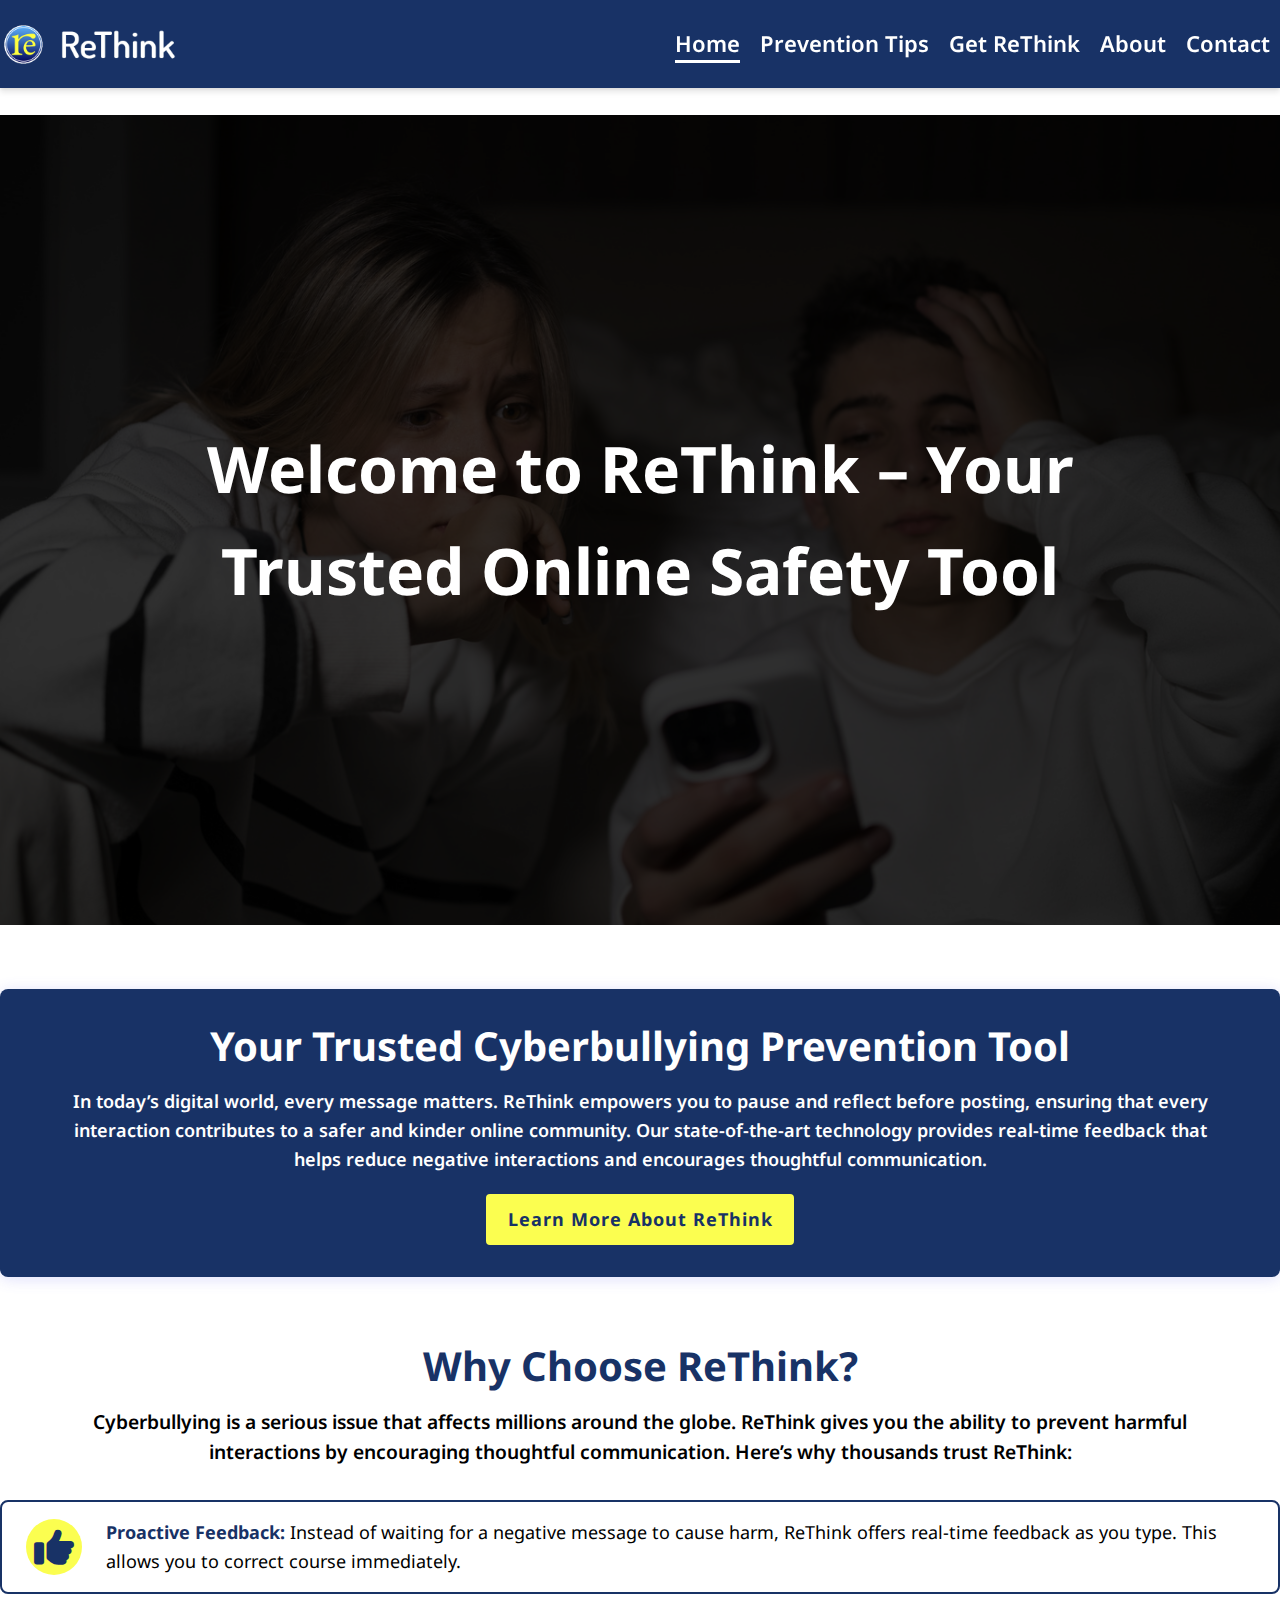
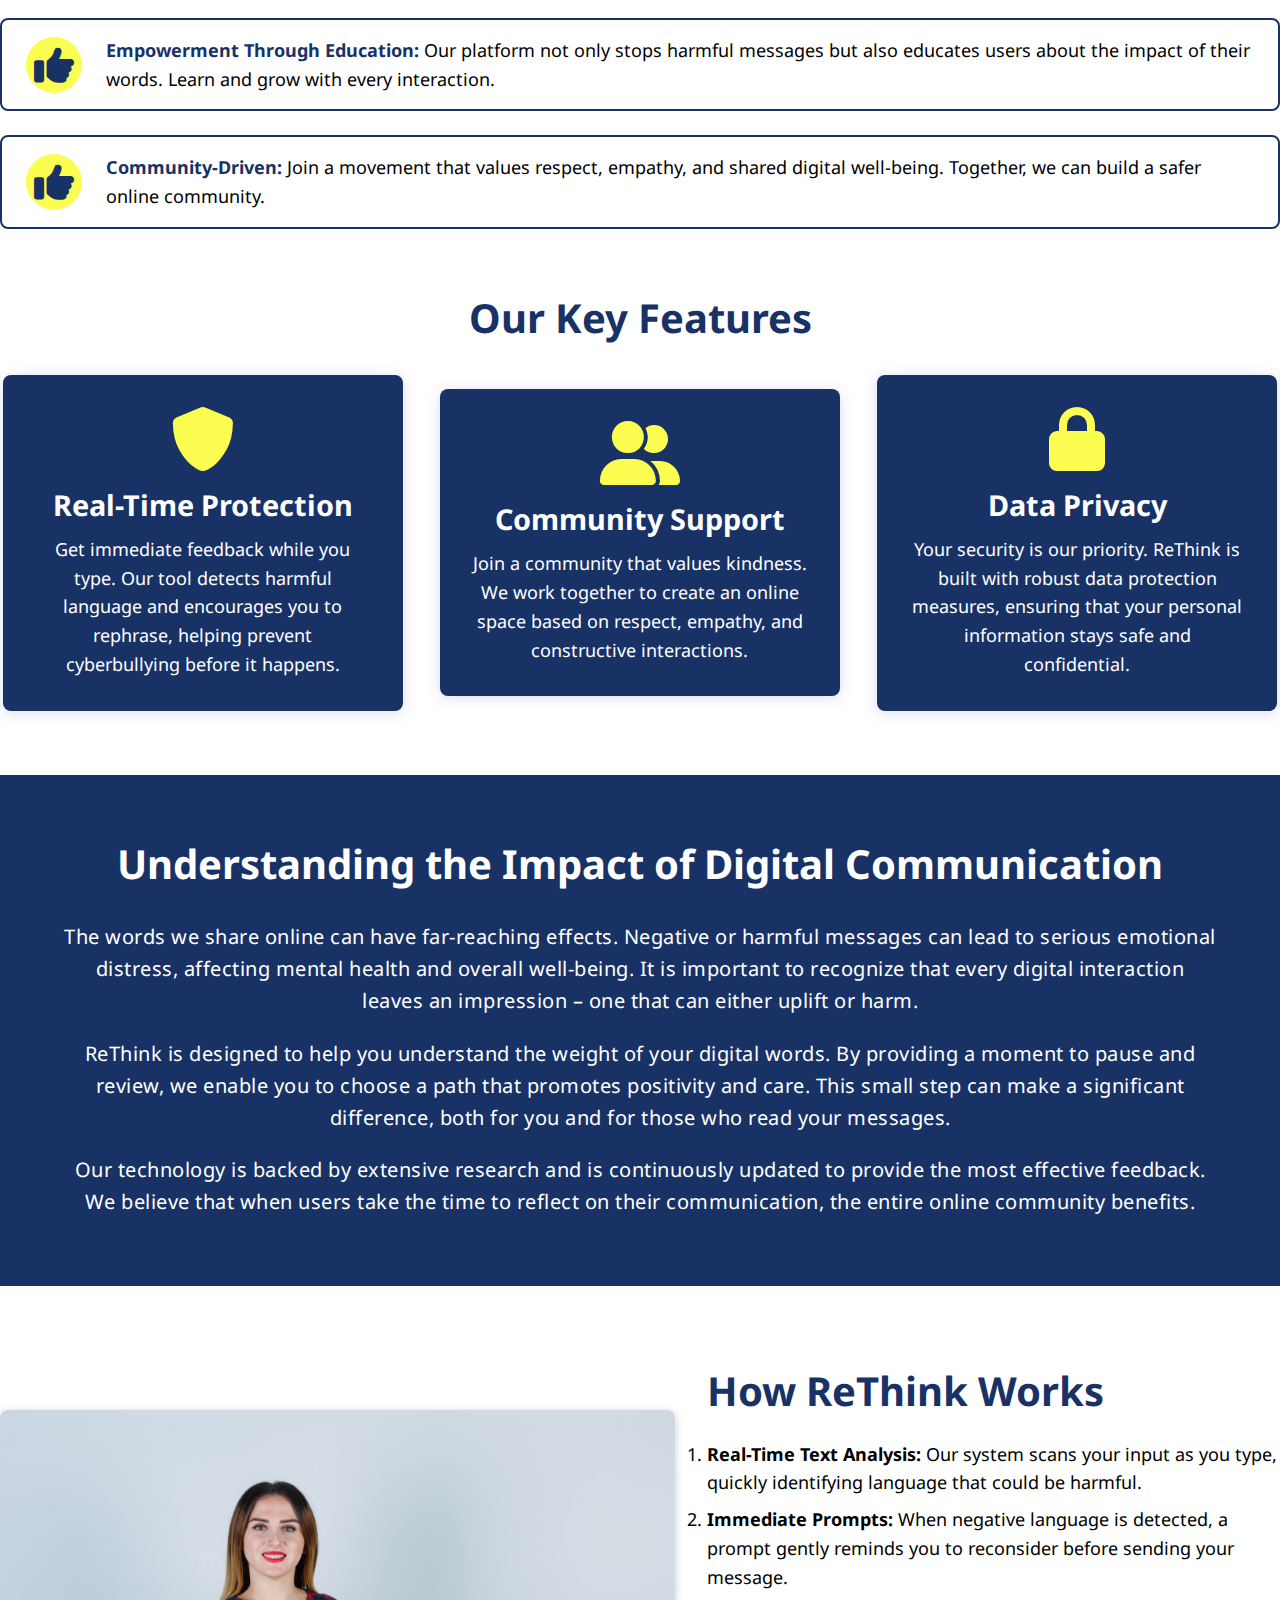
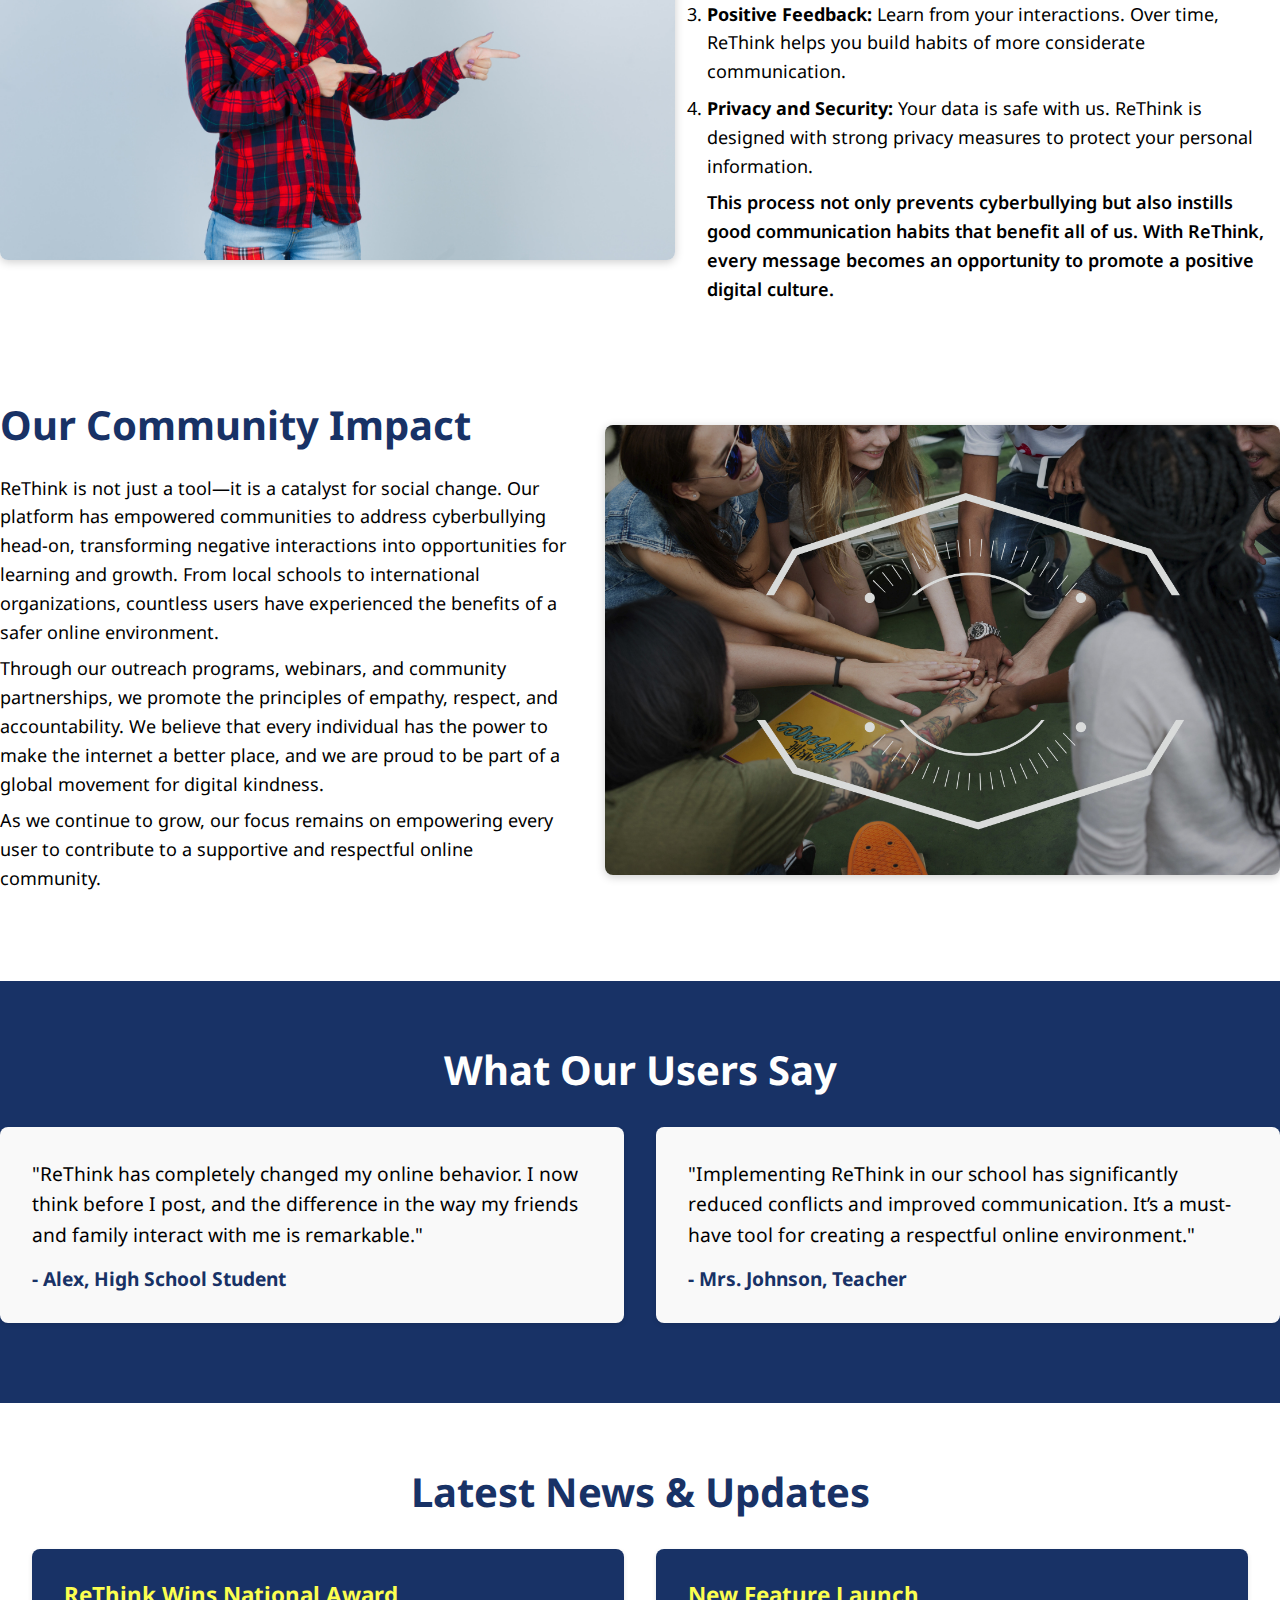
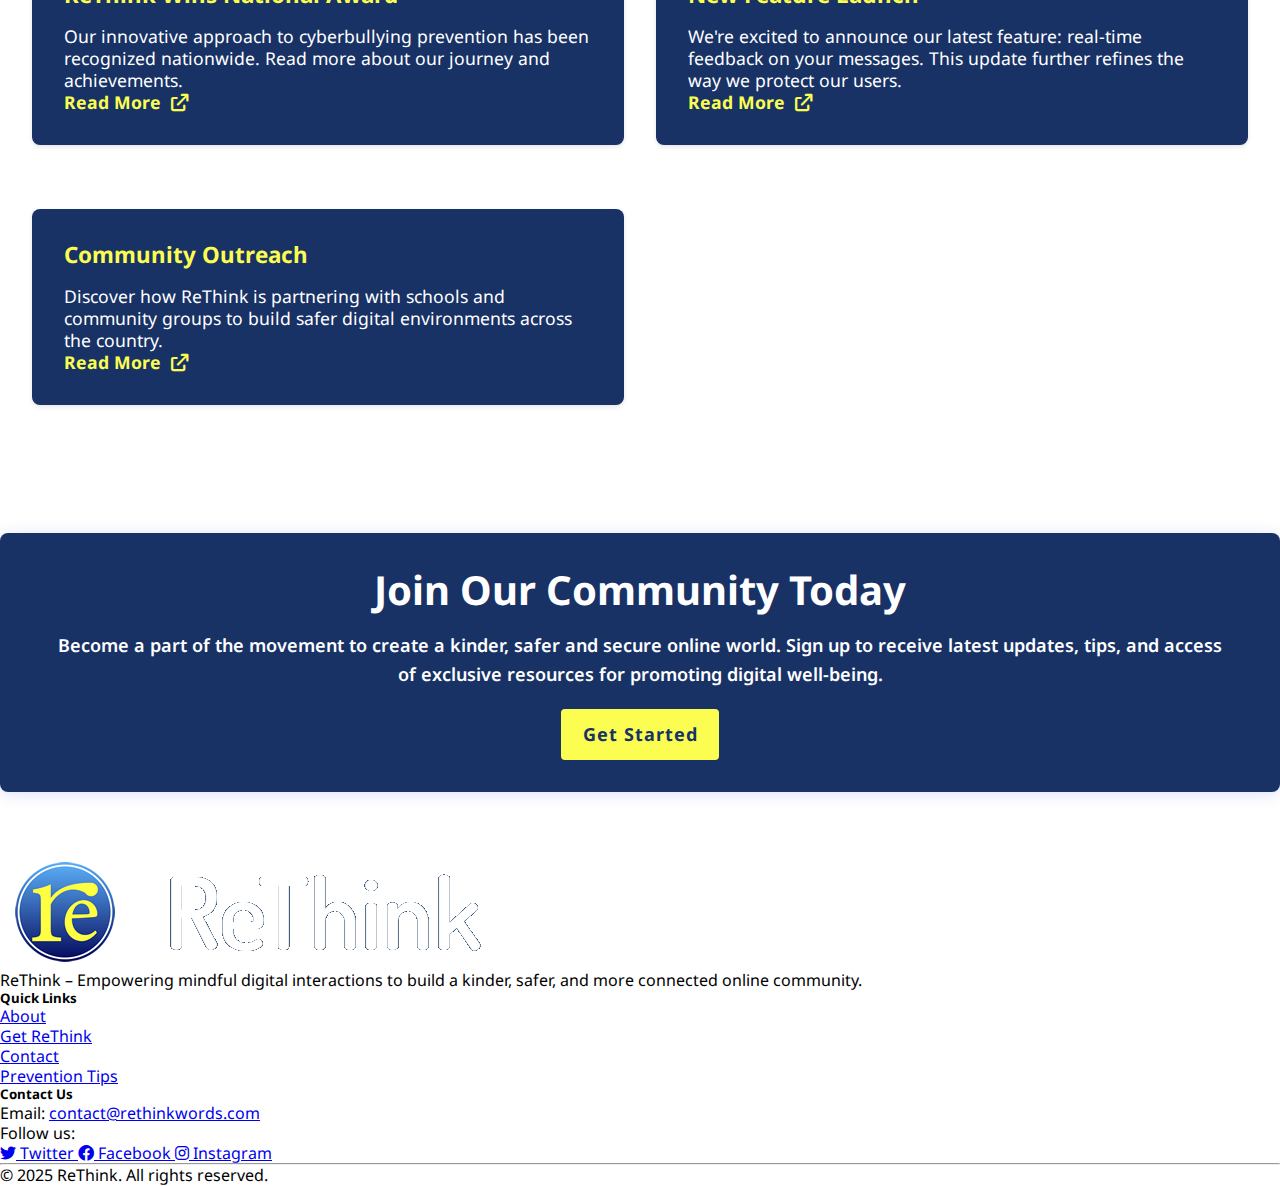
<file: index.html>
<!DOCTYPE html>
<html lang="en">
  <head>
    <meta charset="UTF-8" />
    <meta name="viewport" content="width=device-width, initial-scale=1.0" />
    <meta
      name="description"
      content="Discover ReThink, an innovative tool that prevents cyberbullying by encouraging mindful communication. Experience a safer online world with our proactive online safety solutions."
    />
    <meta
      name="keywords"
      content="ReThink, cyberbullying prevention, online safety, digital well-being, safe communication"
    />
    <meta name="author" content="Kishan Kumar Das" />
    <link rel="preconnect" href="https://fonts.googleapis.com" />
    <link rel="preconnect" href="https://fonts.gstatic.com" crossorigin />
    <link
      href="https://fonts.googleapis.com/css2?family=Noto+Sans:ital,wght@0,100..900;1,100..900&display=swap"
      rel="stylesheet"
    />
    <link rel="icon" type="image/x-icon" href="images/favicon.ico" />
    <title>Welcome to ReThink – Your Trusted Online Safety Tool</title>
    <link rel="stylesheet" href="css/styles.css" />
    <link rel="stylesheet" href="css/home-styles.css" />
    <link
      href="https://cdn.jsdelivr.net/npm/bootstrap@5.3.5/dist/css/bootstrap.min.css"
      rel="stylesheet"
      integrity="sha384-SgOJa3DmI69IUzQ2PVdRZhwQ+dy64/BUtbMJw1MZ8t5HZApcHrRKUc4W0kG879m7"
      crossorigin="anonymous"
    />
    <link
      rel="stylesheet"
      href="https://cdnjs.cloudflare.com/ajax/libs/font-awesome/6.0.0-beta3/css/all.min.css"
    />
    <!-- Google Analytics tracking code -->
    <script
      async
      src="https://www.googletagmanager.com/gtag/js?id=G-LVS11JBEL9"
    ></script>
    <script>
      window.dataLayer = window.dataLayer || [];
      function gtag() {
        dataLayer.push(arguments);
      }
      gtag("js", new Date());

      gtag("config", "G-LVS11JBEL9");
    </script>
  </head>
  <body>
    <header>
      <div class="container header-div">
        <div class="site-name">
          <a href="index.html">
            <img src="images/logo.png" alt="ReThink Logo" />
          </a>
        </div>
        <input type="checkbox" id="menu-toggle" class="menu-toggle" />
        <label for="menu-toggle" class="menu-icon">
          <span></span>
          <span></span>
          <span></span>
        </label>
        <nav class="nav-bar">
          <ul>
            <li><a href="index.html" class="active">Home</a></li>
            <li><a href="cyberbullying-tips.html">Prevention Tips</a></li>
            <li><a href="get-rethink.html">Get ReThink</a></li>
            <li><a href="about.html">About</a></li>
            <li><a href="contact.html">Contact</a></li>
          </ul>
        </nav>
      </div>
    </header>

    <main>
      <section class="hero">
        <h1>Welcome to ReThink – Your Trusted Online Safety Tool</h1>
      </section>

      <section class="intro-section container">
        <h2>Your Trusted Cyberbullying Prevention Tool</h2>
        <p>
          In today’s digital world, every message matters. ReThink empowers you
          to pause and reflect before posting, ensuring that every interaction
          contributes to a safer and kinder online community. Our
          state-of-the-art technology provides real-time feedback that helps
          reduce negative interactions and encourages thoughtful communication.
        </p>
        <div class="cta-buttons">
          <a href="get-rethink.html" class="button">Learn More About ReThink</a>
        </div>
      </section>

      <section class="why-choose container">
        <h2>Why Choose ReThink?</h2>
        <p>
          Cyberbullying is a serious issue that affects millions around the
          globe. ReThink gives you the ability to prevent harmful interactions
          by encouraging thoughtful communication. Here’s why thousands trust
          ReThink:
        </p>
        <div class="benefits">
          <i class="fa-solid fa-thumbs-up"></i>
          <p>
            <span>Proactive Feedback:</span>
            Instead of waiting for a negative message to cause harm, ReThink
            offers real-time feedback as you type. This allows you to correct
            course immediately.
          </p>
        </div>
        <div class="benefits">
          <i class="fa-solid fa-thumbs-up"></i>
          <p>
            <span>Empowerment Through Education:</span>
            Our platform not only stops harmful messages but also educates users
            about the impact of their words. Learn and grow with every
            interaction.
          </p>
        </div>
        <div class="benefits">
          <i class="fa-solid fa-thumbs-up"></i>
          <p>
            <span>Community-Driven:</span>
            Join a movement that values respect, empathy, and shared digital
            well-being. Together, we can build a safer online community.
          </p>
        </div>
      </section>

      <section class="features container">
        <h2>Our Key Features</h2>
        <div class="features-grid">
          <div class="feature">
            <i class="fas fa-shield-alt"></i>
            <h3>Real-Time Protection</h3>
            <p>
              Get immediate feedback while you type. Our tool detects harmful
              language and encourages you to rephrase, helping prevent
              cyberbullying before it happens.
            </p>
          </div>
          <div class="feature">
            <i class="fas fa-user-friends"></i>
            <h3>Community Support</h3>
            <p>
              Join a community that values kindness. We work together to create
              an online space based on respect, empathy, and constructive
              interactions.
            </p>
          </div>
          <div class="feature">
            <i class="fas fa-lock"></i>
            <h3>Data Privacy</h3>
            <p>
              Your security is our priority. ReThink is built with robust data
              protection measures, ensuring that your personal information stays
              safe and confidential.
            </p>
          </div>
        </div>
      </section>

      <section class="detailed-content">
        <div class="impact-of-digital-communication container">
          <h2>Understanding the Impact of Digital Communication</h2>
          <p>
            The words we share online can have far-reaching effects. Negative or
            harmful messages can lead to serious emotional distress, affecting
            mental health and overall well-being. It is important to recognize
            that every digital interaction leaves an impression – one that can
            either uplift or harm.
          </p>
          <p>
            ReThink is designed to help you understand the weight of your
            digital words. By providing a moment to pause and review, we enable
            you to choose a path that promotes positivity and care. This small
            step can make a significant difference, both for you and for those
            who read your messages.
          </p>
          <p>
            Our technology is backed by extensive research and is continuously
            updated to provide the most effective feedback. We believe that when
            users take the time to reflect on their communication, the entire
            online community benefits.
          </p>
        </div>
      </section>

      <section class="how-it-works container">
        <img
          src="./images/how-its-work-banner.jpg"
          alt="How ReThink Works"
          class="how-it-works-image"
        />
        <div class="how-it-works-content">
          <h2>How ReThink Works</h2>
          <ol>
            <li>
              <strong>Real-Time Text Analysis:</strong> Our system scans your
              input as you type, quickly identifying language that could be
              harmful.
            </li>
            <li>
              <strong>Immediate Prompts:</strong> When negative language is
              detected, a prompt gently reminds you to reconsider before sending
              your message.
            </li>
            <li>
              <strong>Positive Feedback:</strong> Learn from your interactions.
              Over time, ReThink helps you build habits of more considerate
              communication.
            </li>
            <li>
              <strong>Privacy and Security:</strong> Your data is safe with us.
              ReThink is designed with strong privacy measures to protect your
              personal information.
            </li>
          </ol>
          <p>
            This process not only prevents cyberbullying but also instills good
            communication habits that benefit all of us. With ReThink, every
            message becomes an opportunity to promote a positive digital
            culture.
          </p>
        </div>
      </section>

      <section class="community-impact container">
        <div class="community-impact-content">
          <h2>Our Community Impact</h2>
          <p>
            ReThink is not just a tool—it is a catalyst for social change. Our
            platform has empowered communities to address cyberbullying head-on,
            transforming negative interactions into opportunities for learning
            and growth. From local schools to international organizations,
            countless users have experienced the benefits of a safer online
            environment.
          </p>
          <p>
            Through our outreach programs, webinars, and community partnerships,
            we promote the principles of empathy, respect, and accountability.
            We believe that every individual has the power to make the internet
            a better place, and we are proud to be part of a global movement for
            digital kindness.
          </p>
          <p>
            As we continue to grow, our focus remains on empowering every user
            to contribute to a supportive and respectful online community.
          </p>
        </div>

        <img
          src="./images/community-impact.jpg"
          alt="Community Impact"
          class="community-impact-image"
        />
      </section>

      <section class="testimonials">
        <div class="testimonials-content container">
          <h2>What Our Users Say</h2>
          <div class="testimonials-grid">
            <div class="testimonial">
              <p>
                "ReThink has completely changed my online behavior. I now think
                before I post, and the difference in the way my friends and
                family interact with me is remarkable."
              </p>
              <h6><strong>- Alex, High School Student</strong></h6>
            </div>
            <div class="testimonial">
              <p>
                "Implementing ReThink in our school has significantly reduced
                conflicts and improved communication. It’s a must-have tool for
                creating a respectful online environment."
              </p>
              <h6><strong>- Mrs. Johnson, Teacher</strong></h6>
            </div>
          </div>
        </div>
      </section>

      <section class="news-section section container">
        <h2>Latest News & Updates</h2>
        <div class="features-grid">
          <div class="news-item">
            <h3>ReThink Wins National Award</h3>
            <p>
              Our innovative approach to cyberbullying prevention has been
              recognized nationwide. Read more about our journey and
              achievements.
            </p>
            <div class="news-item-link">
              <a href="#" class="read-button"
                >Read More <i class="fa-solid fa-arrow-up-right-from-square"></i
              ></a>
            </div>
          </div>
          <div class="news-item">
            <h3>New Feature Launch</h3>
            <p>
              We're excited to announce our latest feature: real-time feedback
              on your messages. This update further refines the way we protect
              our users.
            </p>
            <div class="news-item-link">
              <a href="#" class="read-button"
                >Read More <i class="fa-solid fa-arrow-up-right-from-square"></i
              ></a>
            </div>
          </div>
          <div class="news-item">
            <h3>Community Outreach</h3>
            <p>
              Discover how ReThink is partnering with schools and community
              groups to build safer digital environments across the country.
            </p>
            <div class="news-item-link">
              <a href="#" class="read-button"
                >Read More <i class="fa-solid fa-arrow-up-right-from-square"></i
              ></a>
            </div>
          </div>
        </div>
      </section>

      <section class="intro-section container">
        <h2>Join Our Community Today</h2>
        <p>
          Become a part of the movement to create a kinder, safer and secure
          online world. Sign up to receive latest updates, tips, and access of
          exclusive resources for promoting digital well-being.
        </p>
        <div class="cta-buttons">
          <a href="get-rethink.html" class="button">Get Started</a>
        </div>
      </section>
    </main>

    <footer class="bg-dark text-light pt-5 pb-4">
      <div class="container">
        <div class="row">
          <div class="col-md-4 mb-4 mb-md-0">
            <img src="images/logo.png" alt="ReThink Logo" class="footer-logo" />
            <p class="mt-3 lead fw-normal">
              ReThink – Empowering mindful digital interactions to build a
              kinder, safer, and more connected online community.
            </p>
          </div>
          <div class="col-md-4 mb-4 mb-md-0 quick-links">
            <h5 class="footer-header">Quick Links</h5>
            <ul class="list-unstyled">
              <li>
                <a href="about.html" class="text-light text-decoration-none"
                  >About</a
                >
              </li>
              <li>
                <a
                  href="get-rethink.html"
                  class="text-light text-decoration-none"
                  >Get ReThink</a
                >
              </li>
              <li>
                <a href="contact.html" class="text-light text-decoration-none"
                  >Contact</a
                >
              </li>
              <li>
                <a
                  href="cyberbullying-tips.html"
                  class="text-light text-decoration-none"
                  >Prevention Tips</a
                >
              </li>
            </ul>
          </div>
          <div class="col-md-4">
            <h5 class="footer-header">Contact Us</h5>
            <p>
              Email:
              <a
                href="mailto:contact@rethinkwords.com"
                class="text-light text-decoration-none"
                >contact@rethinkwords.com</a
              >
            </p>
            <p>Follow us:</p>
            <a
              href="https://twitter.com/ReThinkWords"
              target="_blank"
              rel="noopener noreferrer"
              class="text-light me-2 text-decoration-none"
            >
              <i class="fab fa-twitter"></i> Twitter
            </a>
            <a
              href="https://facebook.com/ReThinkWords"
              target="_blank"
              rel="noopener noreferrer"
              class="text-light me-2 text-decoration-none"
            >
              <i class="fab fa-facebook"></i> Facebook
            </a>
            <a
              href="https://instagram.com/ReThinkWords"
              target="_blank"
              rel="noopener noreferrer"
              class="text-light text-decoration-none"
            >
              <i class="fab fa-instagram"></i> Instagram
            </a>
          </div>
        </div>
        <hr class="my-4" />
        <div class="text-center mt-4">
          <p class="mb-0">&copy; 2025 ReThink. All rights reserved.</p>
        </div>
      </div>
    </footer>

    <script src="js/script.js"></script>
    <script
      src="https://cdn.jsdelivr.net/npm/bootstrap@5.3.5/dist/js/bootstrap.bundle.min.js"
      integrity="sha384-k6d4wzSIapyDyv1kpU366/PK5hCdSbCRGRCMv+eplOQJWyd1fbcAu9OCUj5zNLiq"
      crossorigin="anonymous"
    ></script>
  </body>
</html>
</file>
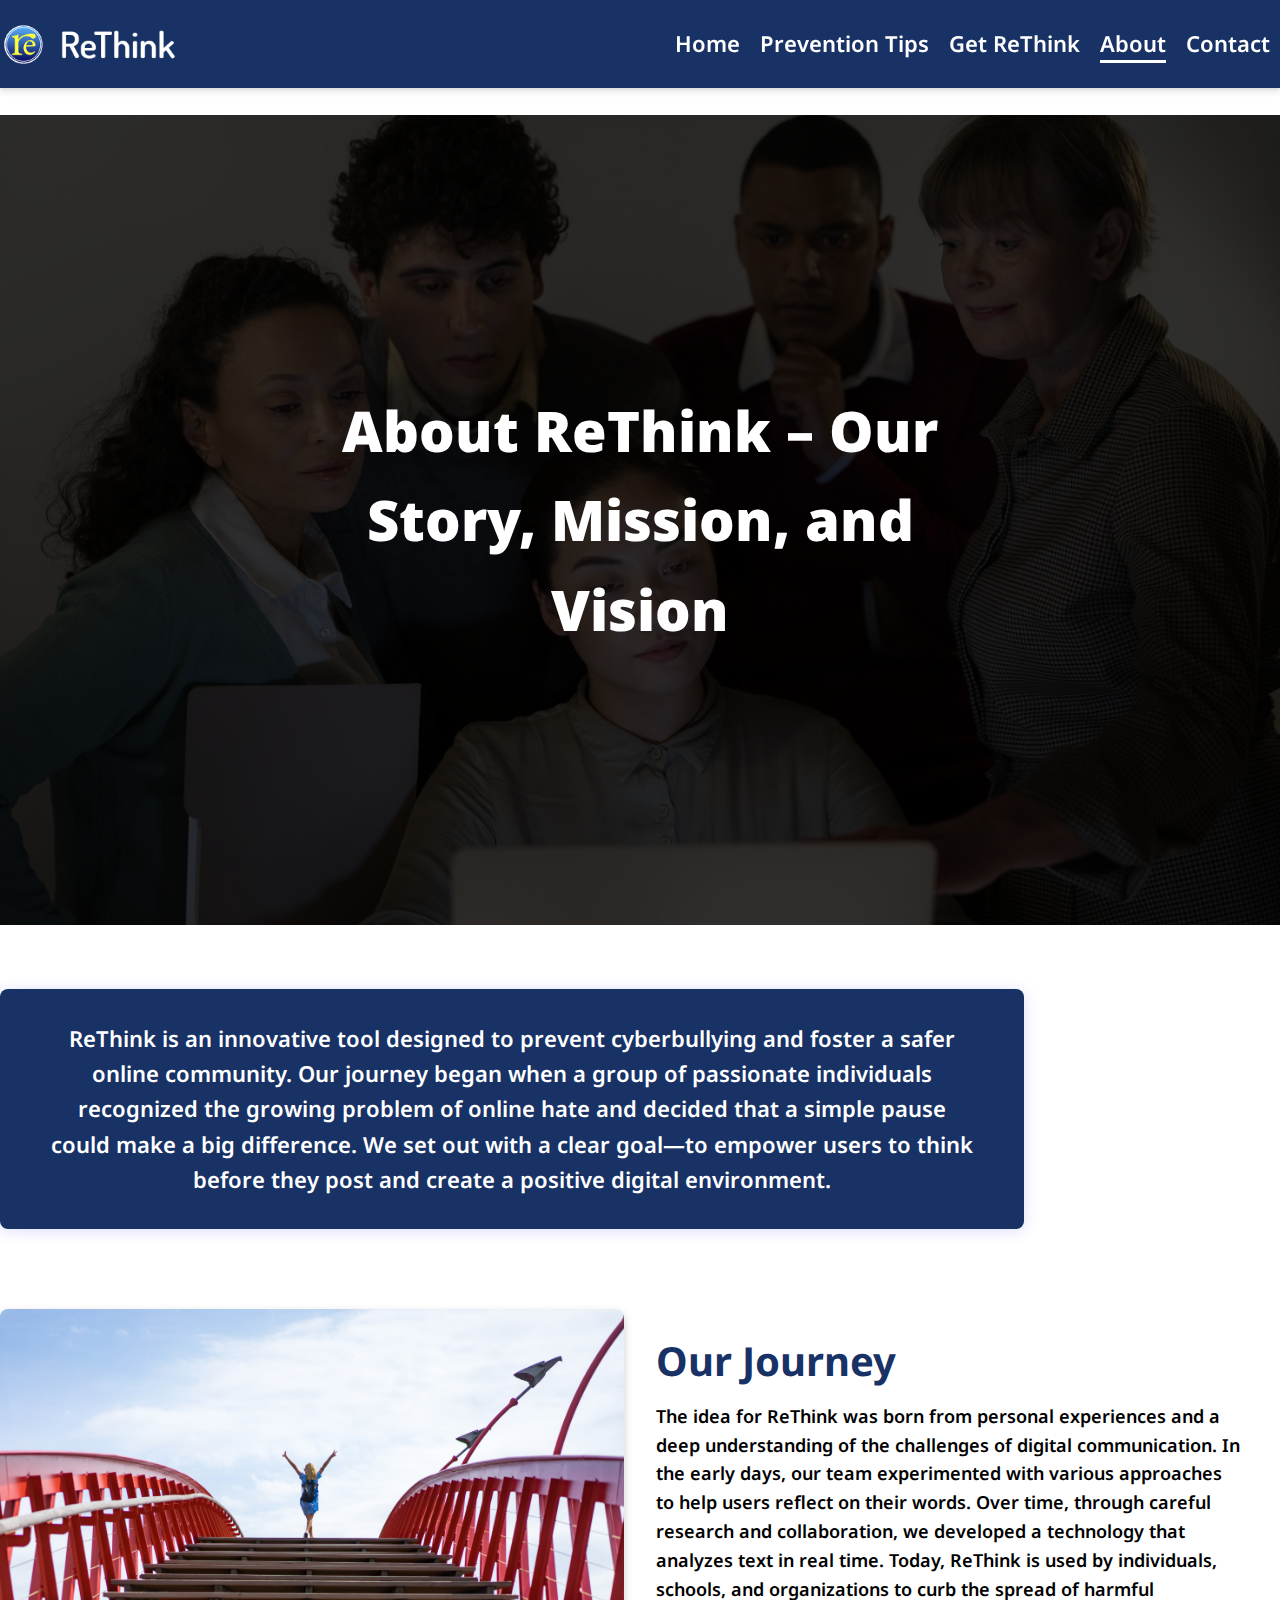
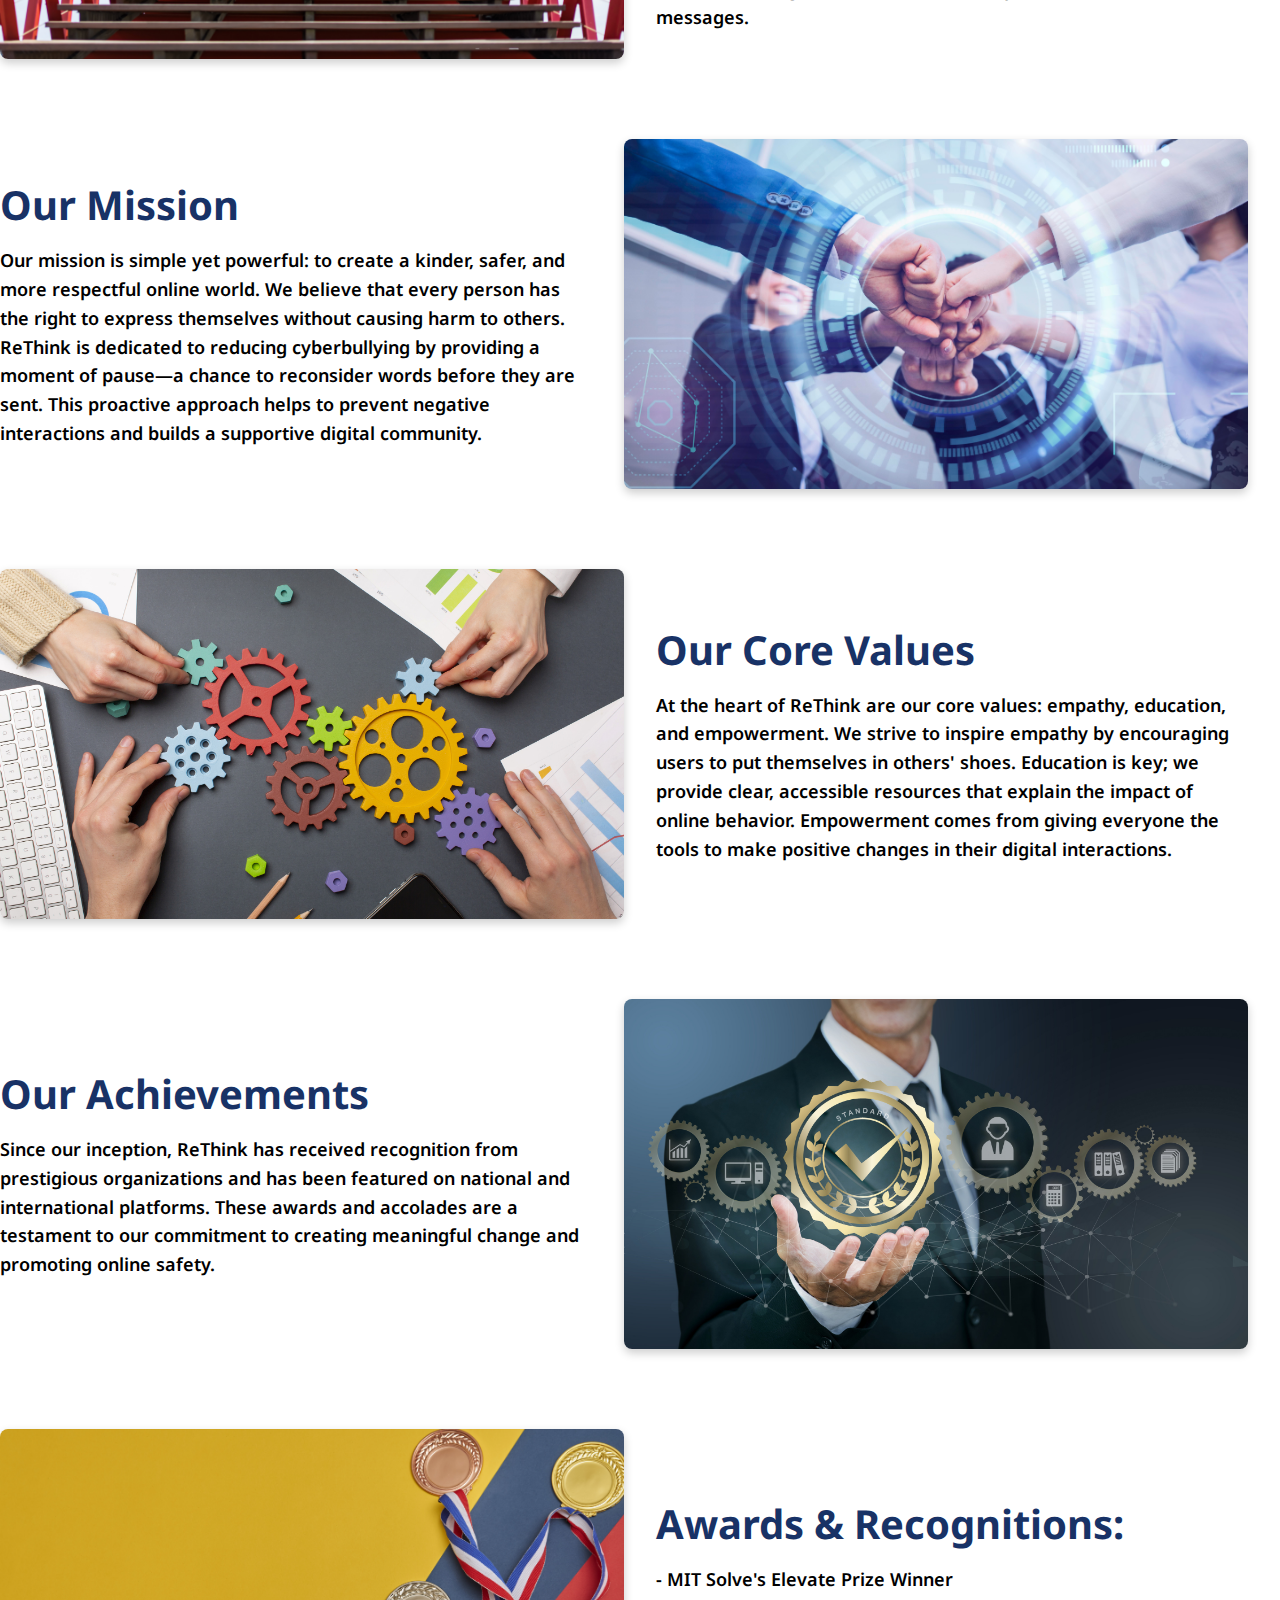
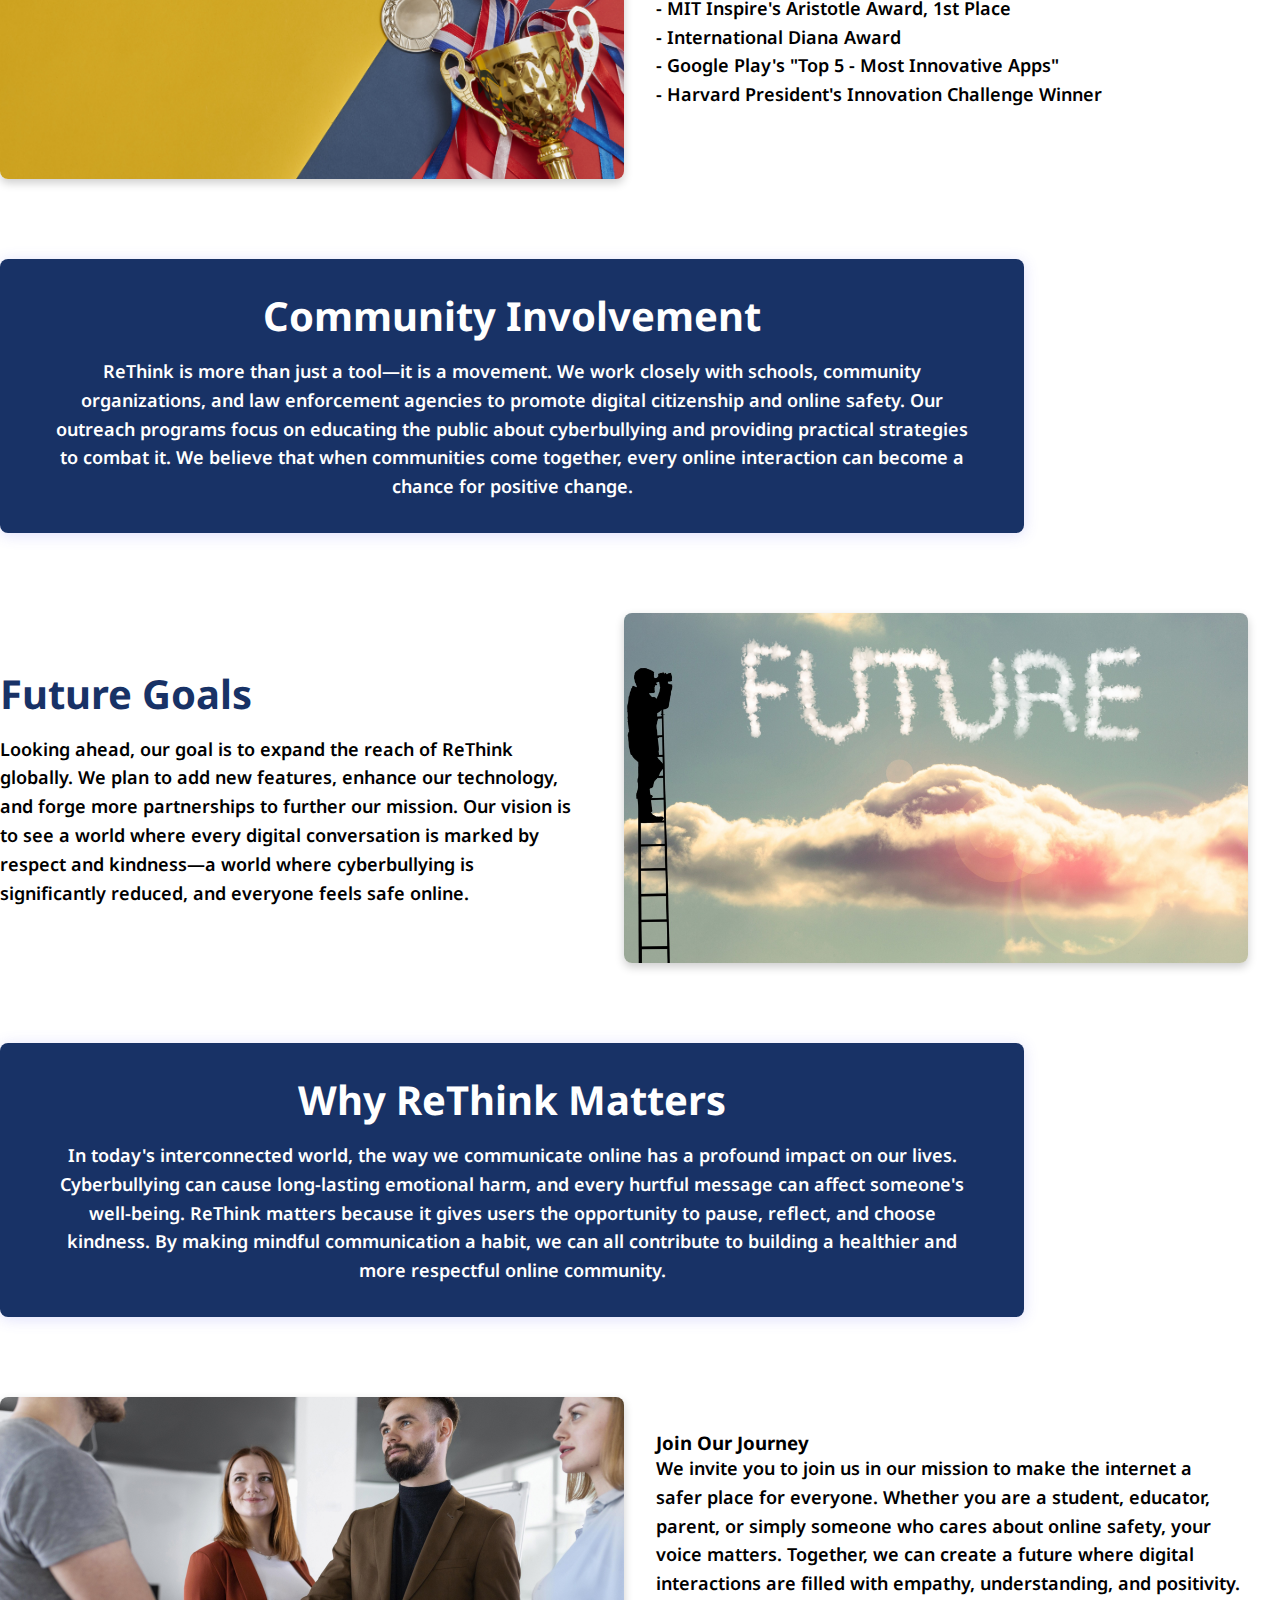
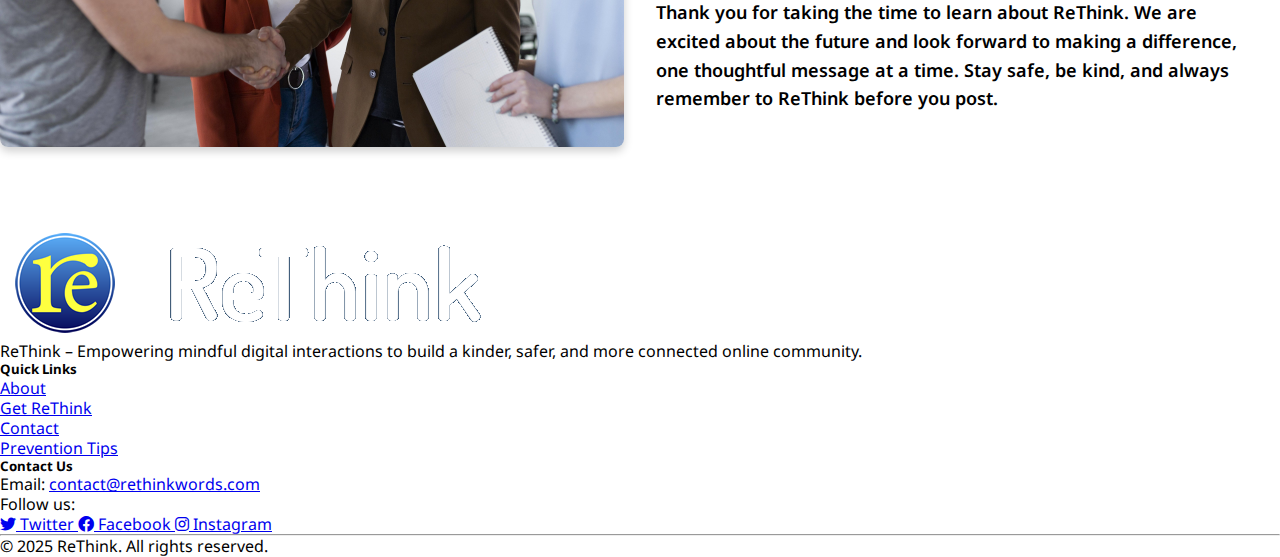
<file: about.html>
<!DOCTYPE html>
<html lang="en">
  <head>
    <meta charset="UTF-8" />
    <meta name="viewport" content="width=device-width, initial-scale=1.0" />
    <meta
      name="description"
      content="Learn about ReThink, our journey to stop cyberbullying, our mission for online safety, and our inspiring story."
    />
    <meta
      name="keywords"
      content="About ReThink, ReThink story, cyberbullying facts, online safety mission, digital well-being"
    />
    <meta name="author" content="Kishan Kumar Das" />
    <link rel="preconnect" href="https://fonts.googleapis.com" />
    <link rel="preconnect" href="https://fonts.gstatic.com" crossorigin />
    <link
      href="https://fonts.googleapis.com/css2?family=Noto+Sans:ital,wght@0,100..900;1,100..900&display=swap"
      rel="stylesheet"
    />
    <link rel="icon" type="image/x-icon" href="images/favicon.ico" />
    <title>About ReThink – Our Story, Mission, and Vision</title>
    <link rel="stylesheet" href="css/styles.css" />
    <link rel="stylesheet" href="css/about-styles.css" />
    <link
      href="https://cdn.jsdelivr.net/npm/bootstrap@5.3.5/dist/css/bootstrap.min.css"
      rel="stylesheet"
      integrity="sha384-SgOJa3DmI69IUzQ2PVdRZhwQ+dy64/BUtbMJw1MZ8t5HZApcHrRKUc4W0kG879m7"
      crossorigin="anonymous"
    />
    <link
      rel="stylesheet"
      href="https://cdnjs.cloudflare.com/ajax/libs/font-awesome/6.0.0-beta3/css/all.min.css"
    />
    <!-- Google Analytics tracking code -->
    <script
      async
      src="https://www.googletagmanager.com/gtag/js?id=G-LVS11JBEL9"
    ></script>
    <script>
      window.dataLayer = window.dataLayer || [];
      function gtag() {
        dataLayer.push(arguments);
      }
      gtag("js", new Date());

      gtag("config", "G-LVS11JBEL9");
    </script>
  </head>
  <body>
    <header>
      <div class="container header-div">
        <div class="site-name">
          <a href="index.html">
            <img src="images/logo.png" alt="ReThink Logo" />
          </a>
        </div>
        <input type="checkbox" id="menu-toggle" class="menu-toggle" />
        <label for="menu-toggle" class="menu-icon">
          <span></span>
          <span></span>
          <span></span>
        </label>
        <nav class="nav-bar">
          <ul>
            <li><a href="index.html">Home</a></li>
            <li><a href="cyberbullying-tips.html">Prevention Tips</a></li>
            <li><a href="get-rethink.html">Get ReThink</a></li>
            <li><a href="about.html" class="active">About</a></li>
            <li><a href="contact.html">Contact</a></li>
          </ul>
        </nav>
      </div>
    </header>

    <main>
      <div class="about-banner">
        <h1>About ReThink – Our Story, Mission, and Vision</h1>
      </div>

      <div class="container about-content">
        <p>
          ReThink is an innovative tool designed to prevent cyberbullying and
          foster a safer online community. Our journey began when a group of
          passionate individuals recognized the growing problem of online hate
          and decided that a simple pause could make a big difference. We set
          out with a clear goal—to empower users to think before they post and
          create a positive digital environment.
        </p>
      </div>

      <div class="container about-section">
        <img
          src="images/our-journey-banner.jpg"
          alt="Our Journey Banner"
          class="about-image"
        />
        <div>
          <h2>Our Journey</h2>
          <p>
            The idea for ReThink was born from personal experiences and a deep
            understanding of the challenges of digital communication. In the
            early days, our team experimented with various approaches to help
            users reflect on their words. Over time, through careful research
            and collaboration, we developed a technology that analyzes text in
            real time. Today, ReThink is used by individuals, schools, and
            organizations to curb the spread of harmful messages.
          </p>
        </div>
      </div>

      <div class="container about-section">
        <div>
          <h2>Our Mission</h2>
          <p>
            Our mission is simple yet powerful: to create a kinder, safer, and
            more respectful online world. We believe that every person has the
            right to express themselves without causing harm to others. ReThink
            is dedicated to reducing cyberbullying by providing a moment of
            pause—a chance to reconsider words before they are sent. This
            proactive approach helps to prevent negative interactions and builds
            a supportive digital community.
          </p>
        </div>
        <img
          src="images/our-mission-banner.jpg"
          alt="Our Mission Banner"
          class="mission-image"
        />
      </div>

      <div class="container about-section">
        <img
          src="images/our-core-values-banner.jpg"
          alt="Our Values Banner"
          class="values-image"
        />
        <div>
          <h2>Our Core Values</h2>
          <p>
            At the heart of ReThink are our core values: empathy, education, and
            empowerment. We strive to inspire empathy by encouraging users to
            put themselves in others' shoes. Education is key; we provide clear,
            accessible resources that explain the impact of online behavior.
            Empowerment comes from giving everyone the tools to make positive
            changes in their digital interactions.
          </p>
        </div>
      </div>

      <div class="container about-section">
        <div>
          <h2>Our Achievements</h2>
          <p>
            Since our inception, ReThink has received recognition from
            prestigious organizations and has been featured on national and
            international platforms. These awards and accolades are a testament
            to our commitment to creating meaningful change and promoting online
            safety.
          </p>
        </div>
        <img
          src="images/our-achievements-banner.jpg"
          alt="Our Achievements Banner"
          class="achievements-image"
        />
      </div>

      <div class="container about-section">
        <img
          src="images/award-banner.jpg"
          alt="Our Team Banner"
          class="team-image"
        />
        <div>
          <h2>Awards & Recognitions:</h2>
          <p>
            - MIT Solve's Elevate Prize Winner<br />
            - MIT Inspire's Aristotle Award, 1st Place<br />
            - International Diana Award<br />
            - Google Play's "Top 5 - Most Innovative Apps"<br />
            - Harvard President's Innovation Challenge Winner
          </p>
        </div>
      </div>

      <div class="container community-involvement">
        <h2>Community Involvement</h2>
        <p>
          ReThink is more than just a tool—it is a movement. We work closely
          with schools, community organizations, and law enforcement agencies to
          promote digital citizenship and online safety. Our outreach programs
          focus on educating the public about cyberbullying and providing
          practical strategies to combat it. We believe that when communities
          come together, every online interaction can become a chance for
          positive change.
        </p>
      </div>

      <div class="container about-section">
        <div>
          <h2>Future Goals</h2>
          <p>
            Looking ahead, our goal is to expand the reach of ReThink globally.
            We plan to add new features, enhance our technology, and forge more
            partnerships to further our mission. Our vision is to see a world
            where every digital conversation is marked by respect and kindness—a
            world where cyberbullying is significantly reduced, and everyone
            feels safe online.
          </p>
        </div>
        <img
          src="images/future-goals-banner.jpg"
          alt="Future Goals Banner"
          class="future-image"
        />
      </div>

      <div class="container community-involvement">
        <h2>Why ReThink Matters</h2>
        <p>
          In today's interconnected world, the way we communicate online has a
          profound impact on our lives. Cyberbullying can cause long-lasting
          emotional harm, and every hurtful message can affect someone's
          well-being. ReThink matters because it gives users the opportunity to
          pause, reflect, and choose kindness. By making mindful communication a
          habit, we can all contribute to building a healthier and more
          respectful online community.
        </p>
      </div>

      <div class="container about-section">
        <img
          src="images/journey-banner.jpg"
          alt="Journey Banner"
          class="journey-image"
        />
        <div>
          <h3>Join Our Journey</h3>
          <p>
            We invite you to join us in our mission to make the internet a safer
            place for everyone. Whether you are a student, educator, parent, or
            simply someone who cares about online safety, your voice matters.
            Together, we can create a future where digital interactions are
            filled with empathy, understanding, and positivity.
          </p>

          <p>
            Thank you for taking the time to learn about ReThink. We are excited
            about the future and look forward to making a difference, one
            thoughtful message at a time. Stay safe, be kind, and always
            remember to ReThink before you post.
          </p>
        </div>
      </div>
    </main>

    <footer class="bg-dark text-light pt-5 pb-4">
      <div class="container">
        <div class="row">
          <div class="col-md-4 mb-4 mb-md-0">
            <img src="images/logo.png" alt="ReThink Logo" class="footer-logo" />
            <p class="mt-3 lead fw-normal">
              ReThink – Empowering mindful digital interactions to build a
              kinder, safer, and more connected online community.
            </p>
          </div>
          <div class="col-md-4 mb-4 mb-md-0 quick-links">
            <h5 class="footer-header">Quick Links</h5>
            <ul class="list-unstyled">
              <li>
                <a href="about.html" class="text-light text-decoration-none"
                  >About</a
                >
              </li>
              <li>
                <a
                  href="get-rethink.html"
                  class="text-light text-decoration-none"
                  >Get ReThink</a
                >
              </li>
              <li>
                <a href="contact.html" class="text-light text-decoration-none"
                  >Contact</a
                >
              </li>
              <li>
                <a
                  href="cyberbullying-tips.html"
                  class="text-light text-decoration-none"
                  >Prevention Tips</a
                >
              </li>
            </ul>
          </div>
          <div class="col-md-4">
            <h5 class="footer-header">Contact Us</h5>
            <p>
              Email:
              <a
                href="mailto:contact@rethinkwords.com"
                class="text-light text-decoration-none"
                >contact@rethinkwords.com</a
              >
            </p>
            <p>Follow us:</p>
            <a
              href="https://twitter.com/ReThinkWords"
              target="_blank"
              rel="noopener noreferrer"
              class="text-light me-2 text-decoration-none"
            >
              <i class="fab fa-twitter"></i> Twitter
            </a>
            <a
              href="https://facebook.com/ReThinkWords"
              target="_blank"
              rel="noopener noreferrer"
              class="text-light me-2 text-decoration-none"
            >
              <i class="fab fa-facebook"></i> Facebook
            </a>
            <a
              href="https://instagram.com/ReThinkWords"
              target="_blank"
              rel="noopener noreferrer"
              class="text-light text-decoration-none"
            >
              <i class="fab fa-instagram"></i> Instagram
            </a>
          </div>
        </div>
        <hr class="my-4" />
        <div class="text-center mt-4">
          <p class="mb-0">&copy; 2025 ReThink. All rights reserved.</p>
        </div>
      </div>
    </footer>

    <script src="js/script.js"></script>
    <script
      src="https://cdn.jsdelivr.net/npm/bootstrap@5.3.5/dist/js/bootstrap.bundle.min.js"
      integrity="sha384-k6d4wzSIapyDyv1kpU366/PK5hCdSbCRGRCMv+eplOQJWyd1fbcAu9OCUj5zNLiq"
      crossorigin="anonymous"
    ></script>
  </body>
</html>
</file>
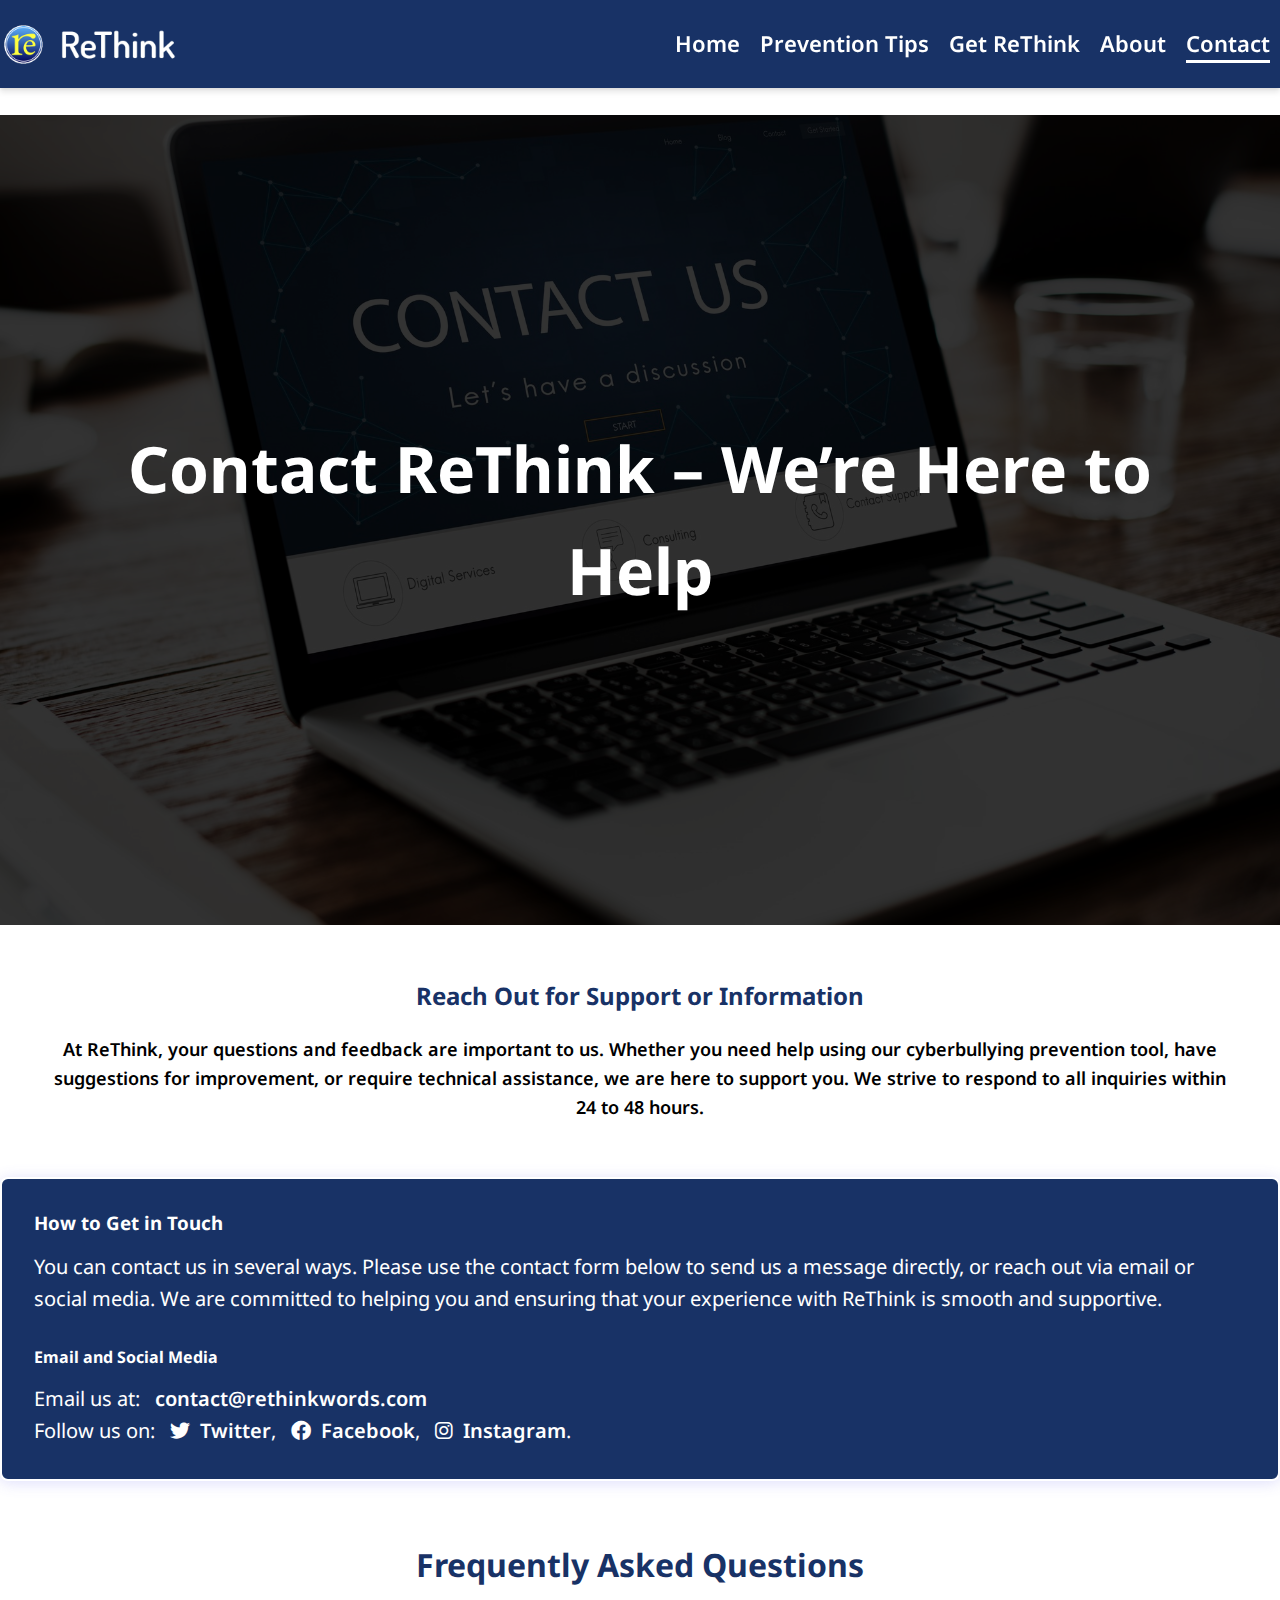
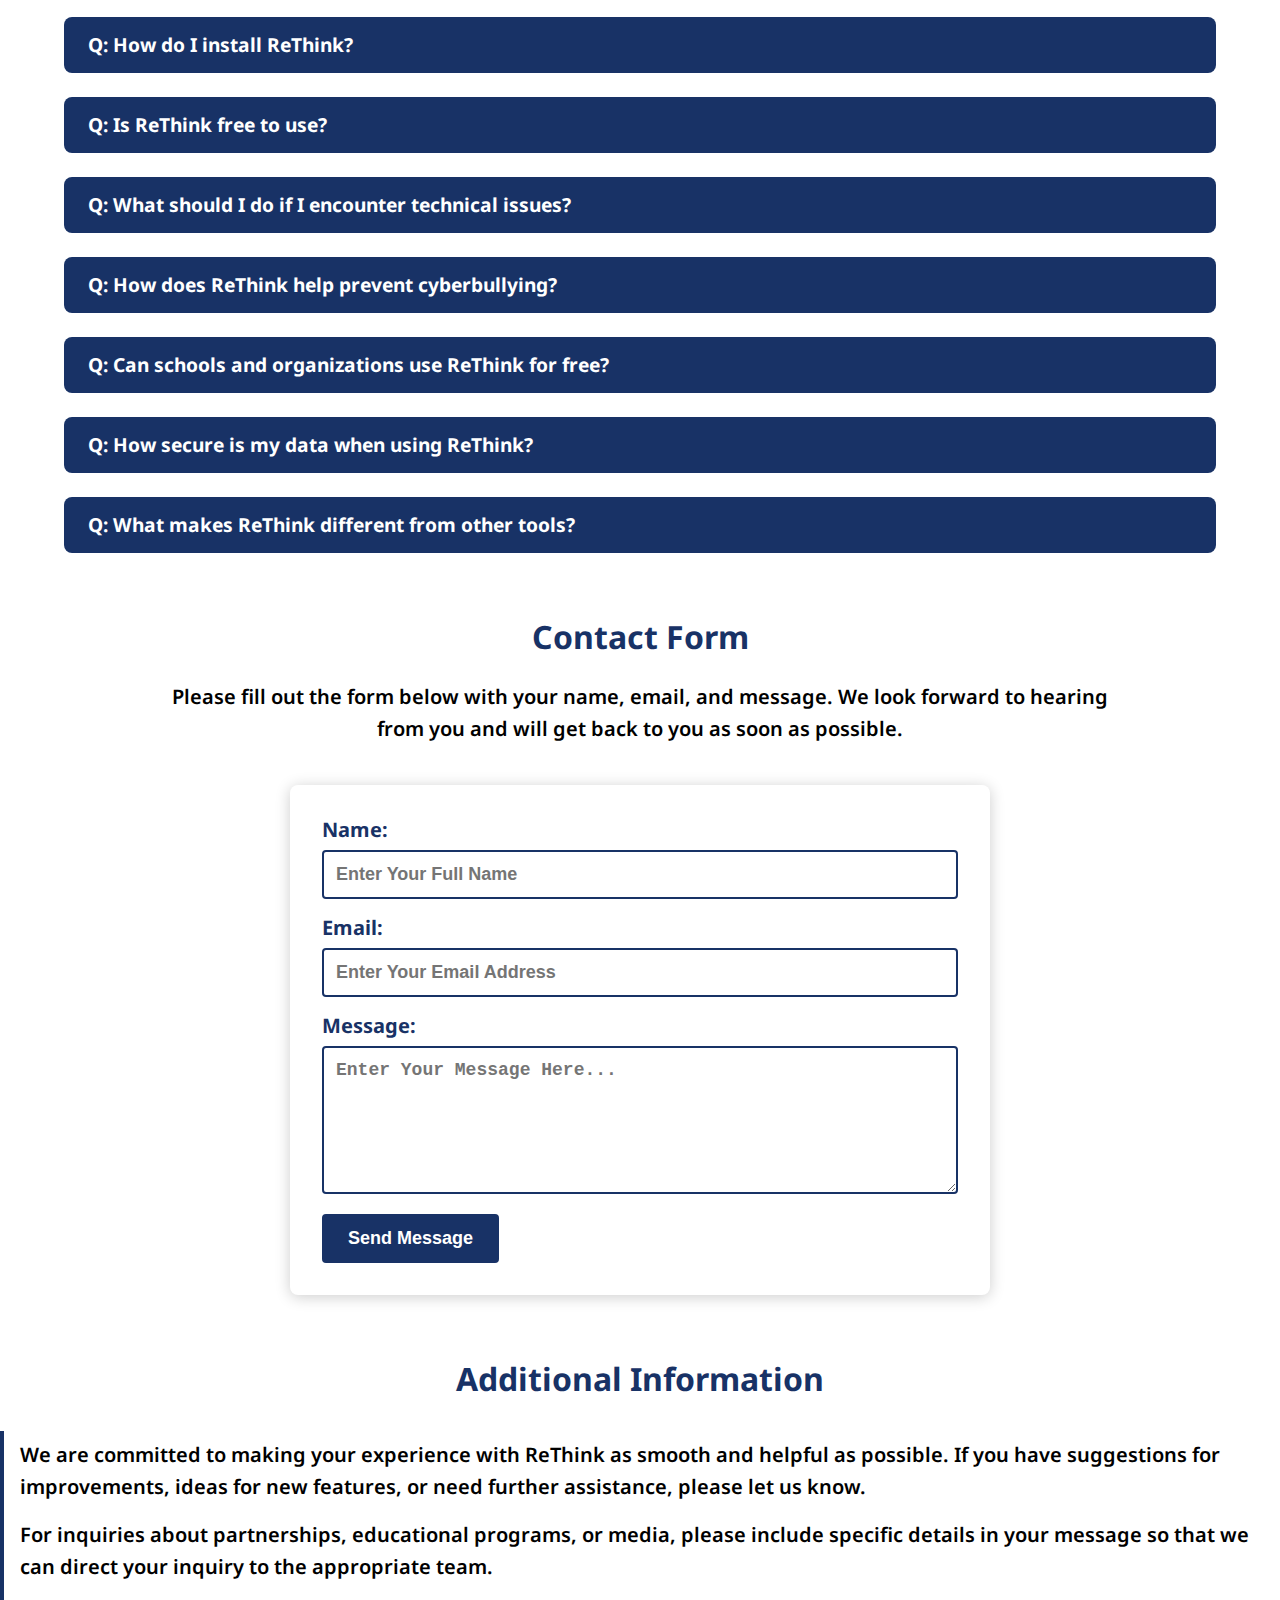
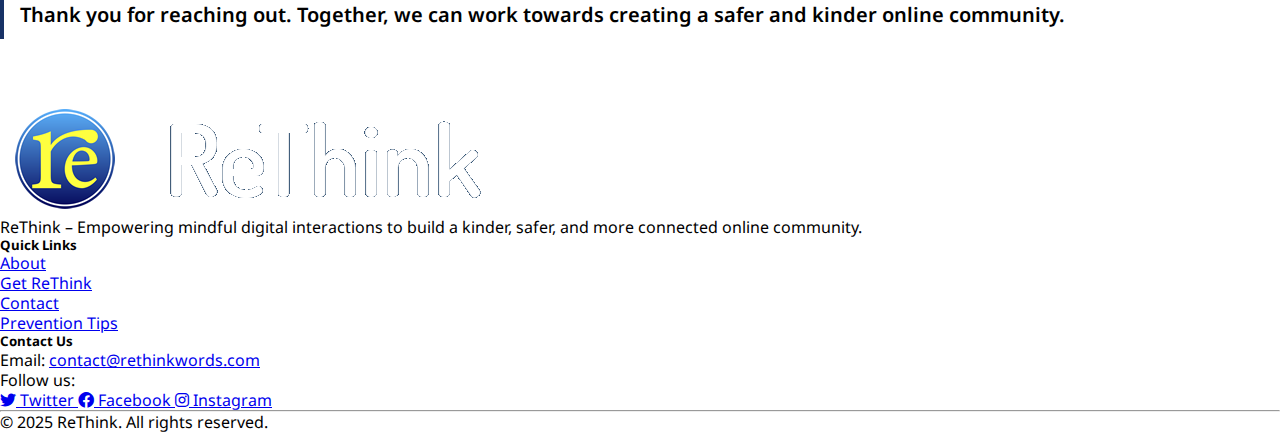
<file: contact.html>
<!DOCTYPE html>
<html lang="en">
  <head>
    <meta charset="UTF-8" />
    <meta name="viewport" content="width=device-width, initial-scale=1.0" />
    <meta
      name="description"
      content="Have questions or need assistance? Contact ReThink for support on our cyberbullying prevention tool and online safety solutions."
    />
    <meta
      name="keywords"
      content="Contact ReThink, ReThink support, online safety help, cyberbullying prevention assistance"
    />
    <meta name="author" content="Kishan Kumar Das" />
    <link rel="preconnect" href="https://fonts.googleapis.com" />
    <link rel="preconnect" href="https://fonts.gstatic.com" crossorigin />
    <link
      href="https://fonts.googleapis.com/css2?family=Noto+Sans:ital,wght@0,100..900;1,100..900&display=swap"
      rel="stylesheet"
    />
    <link rel="icon" type="image/x-icon" href="images/favicon.ico" />
    <title>Contact ReThink – Get In Touch for Support and Information</title>
    <link rel="stylesheet" href="css/styles.css" />
    <link rel="stylesheet" href="css/contact-styles.css" />
    <link
      href="https://cdn.jsdelivr.net/npm/bootstrap@5.3.5/dist/css/bootstrap.min.css"
      rel="stylesheet"
      integrity="sha384-SgOJa3DmI69IUzQ2PVdRZhwQ+dy64/BUtbMJw1MZ8t5HZApcHrRKUc4W0kG879m7"
      crossorigin="anonymous"
    />
    <link
      rel="stylesheet"
      href="https://cdnjs.cloudflare.com/ajax/libs/font-awesome/6.0.0-beta3/css/all.min.css"
    />
    <!-- Google Analytics tracking code -->
    <script
      async
      src="https://www.googletagmanager.com/gtag/js?id=G-LVS11JBEL9"
    ></script>
    <script>
      window.dataLayer = window.dataLayer || [];
      function gtag() {
        dataLayer.push(arguments);
      }
      gtag("js", new Date());

      gtag("config", "G-LVS11JBEL9");
    </script>
  </head>
  <body>
    <header>
      <div class="container header-div">
        <div class="site-name">
          <a href="index.html">
            <img src="images/logo.png" alt="ReThink Logo" />
          </a>
        </div>
        <input type="checkbox" id="menu-toggle" class="menu-toggle" />
        <label for="menu-toggle" class="menu-icon">
          <span></span>
          <span></span>
          <span></span>
        </label>
        <nav class="nav-bar">
          <ul>
            <li><a href="index.html">Home</a></li>
            <li><a href="cyberbullying-tips.html">Prevention Tips</a></li>
            <li><a href="get-rethink.html">Get ReThink</a></li>
            <li><a href="about.html">About</a></li>
            <li><a href="contact.html" class="active">Contact</a></li>
          </ul>
        </nav>
      </div>
    </header>

    <main>
      <div class="contact-banner">
        <h1>Contact ReThink – We’re Here to Help</h1>
      </div>

      <div class="container contact-info">
        <h2>Reach Out for Support or Information</h2>
        <p>
          At ReThink, your questions and feedback are important to us. Whether
          you need help using our cyberbullying prevention tool, have
          suggestions for improvement, or require technical assistance, we are
          here to support you. We strive to respond to all inquiries within 24
          to 48 hours.
        </p>
      </div>

      <div class="container contact-details">
        <h3>How to Get in Touch</h3>
        <p class="mb-4">
          You can contact us in several ways. Please use the contact form below
          to send us a message directly, or reach out via email or social media.
          We are committed to helping you and ensuring that your experience with
          ReThink is smooth and supportive.
        </p>

        <h4>Email and Social Media</h4>
        <p class="contact-details-links">
          Email us at:
          <a href="mailto:contact@rethinkwords.com" class="text-link"
            >contact@rethinkwords.com</a
          ><br />
          Follow us on:
          <a
            href="https://twitter.com/ReThinkWords"
            target="_blank"
            rel="noopener"
            class="text-link"
            ><i class="fab fa-twitter"></i> &nbsp;Twitter</a
          >,
          <a
            href="https://facebook.com/ReThinkWords"
            target="_blank"
            rel="noopener"
            class="text-link"
            ><i class="fab fa-facebook"></i> &nbsp;Facebook</a
          >,
          <a
            href="https://instagram.com/ReThinkWords"
            target="_blank"
            rel="noopener"
            class="text-link"
            ><i class="fab fa-instagram"></i> &nbsp;Instagram</a
          >.
        </p>
      </div>

      <div class="container faq-container">
        <h3>Frequently Asked Questions</h3>
        <div class="faq-section">
          <p class="faq-item">
            <strong class="question">Q: How do I install ReThink?</strong>
            <span class="answer">
              Ans: To install ReThink, simply visit our website and click the
              download link, or head to your device's app store (Google Play or
              Apple App Store) and search for "ReThink – Cyberbullying
              Prevention." Follow the straightforward on-screen instructions
              provided during installation. Our easy-to-follow guide ensures
              that you have the app up and running in just a few minutes.
            </span>
          </p>
          <p class="faq-item">
            <strong class="question">Q: Is ReThink free to use?</strong>
            <span class="answer">
              Ans: Yes, ReThink is completely free for all users, including
              individuals, schools, and community organizations. We believe that
              everyone should have access to tools that promote a safer online
              environment. While we may offer additional premium features in the
              future, the core functionality of ReThink will always remain free
              to help combat cyberbullying effectively.
            </span>
          </p>
          <p class="faq-item">
            <strong class="question"
              >Q: What should I do if I encounter technical issues?</strong
            >
            <span class="answer">
              Ans: If you experience any technical issues while using ReThink,
              please use our contact form or email us directly at
              <a href="mailto:contact@rethinkwords.com"
                >contact@rethinkwords.com</a
              >. Our support team works diligently to address and resolve all
              issues within 24-48 hours. Additionally, you can check our
              troubleshooting section on our website for quick tips and
              solutions for common problems.
            </span>
          </p>
          <p class="faq-item">
            <strong class="question"
              >Q: How does ReThink help prevent cyberbullying?</strong
            >
            <span class="answer">
              Ans: ReThink analyzes the text you type in real time and gently
              prompts you to rethink your message if it detects language that
              might be hurtful or harmful. This immediate intervention gives you
              the chance to rephrase your message in a more respectful manner,
              ultimately reducing the chances of cyberbullying incidents. This
              proactive approach helps foster a positive and supportive online
              environment.
            </span>
          </p>
          <p class="faq-item">
            <strong class="question"
              >Q: Can schools and organizations use ReThink for free?</strong
            >
            <span class="answer">
              Ans: Absolutely. ReThink is available at no cost to individual
              users as well as schools, educational institutions, and community
              organizations. We provide tailored resources and implementation
              guides to help institutions integrate ReThink into their digital
              safety programs. Our goal is to empower communities to create
              safer online spaces for everyone.
            </span>
          </p>
          <p class="faq-item">
            <strong class="question"
              >Q: How secure is my data when using ReThink?</strong
            >
            <span class="answer">
              Ans: Your privacy and security are very important to us. ReThink
              is built with strict data protection measures, and it does not
              store any of your personal messages or sensitive information. We
              follow industry best practices to ensure that all your data
              remains private and secure, so you can use our tool with complete
              peace of mind.
            </span>
          </p>
          <p class="faq-item">
            <strong class="question"
              >Q: What makes ReThink different from other tools?</strong
            >
            <span class="answer">
              Ans: Unlike many other tools that only offer reactive solutions,
              ReThink works proactively by analyzing your messages as you type.
              It provides a gentle reminder before you send something that might
              be hurtful, thereby preventing cyberbullying before it occurs.
              This focus on prevention and mindful communication sets ReThink
              apart, making it an essential tool for creating a kinder online
              community.
            </span>
          </p>
        </div>
      </div>

      <div class="container contact-form-container">
        <h3>Contact Form</h3>
        <p>
          Please fill out the form below with your name, email, and message. We
          look forward to hearing from you and will get back to you as soon as
          possible.
        </p>
        <form class="contact-form" action="send-message.php" method="post">
          <label for="name">Name:</label>
          <input
            type="text"
            id="name"
            name="name"
            placeholder="Enter Your Full Name"
            required
          />

          <label for="email">Email:</label>
          <input
            type="email"
            id="email"
            name="email"
            placeholder="Enter Your Email Address"
            required
          />

          <label for="message">Message:</label>
          <textarea
            id="message"
            name="message"
            rows="6"
            placeholder="Enter Your Message Here..."
            required
          ></textarea>

          <div class="d-flex justify-content-center align-items-center mt-2">
            <button type="submit">Send Message</button>
          </div>
        </form>
      </div>

      <div class="container additional-info">
        <h3>Additional Information</h3>
        <p>
          We are committed to making your experience with ReThink as smooth and
          helpful as possible. If you have suggestions for improvements, ideas
          for new features, or need further assistance, please let us know.
        </p>
        <p>
          For inquiries about partnerships, educational programs, or media,
          please include specific details in your message so that we can direct
          your inquiry to the appropriate team.
        </p>
        <p>
          Thank you for reaching out. Together, we can work towards creating a
          safer and kinder online community.
        </p>
      </div>
    </main>

    <footer class="bg-dark text-light pt-5 pb-4">
      <div class="container">
        <div class="row">
          <div class="col-md-4 mb-4 mb-md-0">
            <img src="images/logo.png" alt="ReThink Logo" class="footer-logo" />
            <p class="mt-3 lead fw-normal">
              ReThink – Empowering mindful digital interactions to build a
              kinder, safer, and more connected online community.
            </p>
          </div>
          <div class="col-md-4 mb-4 mb-md-0 quick-links">
            <h5 class="footer-header">Quick Links</h5>
            <ul class="list-unstyled">
              <li>
                <a href="about.html" class="text-light text-decoration-none"
                  >About</a
                >
              </li>
              <li>
                <a
                  href="get-rethink.html"
                  class="text-light text-decoration-none"
                  >Get ReThink</a
                >
              </li>
              <li>
                <a href="contact.html" class="text-light text-decoration-none"
                  >Contact</a
                >
              </li>
              <li>
                <a
                  href="cyberbullying-tips.html"
                  class="text-light text-decoration-none"
                  >Prevention Tips</a
                >
              </li>
            </ul>
          </div>
          <div class="col-md-4">
            <h5 class="footer-header">Contact Us</h5>
            <p>
              Email:
              <a
                href="mailto:contact@rethinkwords.com"
                class="text-light text-decoration-none"
                >contact@rethinkwords.com</a
              >
            </p>
            <p>Follow us:</p>
            <a
              href="https://twitter.com/ReThinkWords"
              target="_blank"
              rel="noopener noreferrer"
              class="text-light me-2 text-decoration-none"
            >
              <i class="fab fa-twitter"></i> Twitter
            </a>
            <a
              href="https://facebook.com/ReThinkWords"
              target="_blank"
              rel="noopener noreferrer"
              class="text-light me-2 text-decoration-none"
            >
              <i class="fab fa-facebook"></i> Facebook
            </a>
            <a
              href="https://instagram.com/ReThinkWords"
              target="_blank"
              rel="noopener noreferrer"
              class="text-light text-decoration-none"
            >
              <i class="fab fa-instagram"></i> Instagram
            </a>
          </div>
        </div>
        <hr class="my-4" />
        <div class="text-center mt-4">
          <p class="mb-0">&copy; 2025 ReThink. All rights reserved.</p>
        </div>
      </div>
    </footer>

    <script src="js/script.js"></script>
    <script
      src="https://cdn.jsdelivr.net/npm/bootstrap@5.3.5/dist/js/bootstrap.bundle.min.js"
      integrity="sha384-k6d4wzSIapyDyv1kpU366/PK5hCdSbCRGRCMv+eplOQJWyd1fbcAu9OCUj5zNLiq"
      crossorigin="anonymous"
    ></script>
  </body>
</html>
</file>
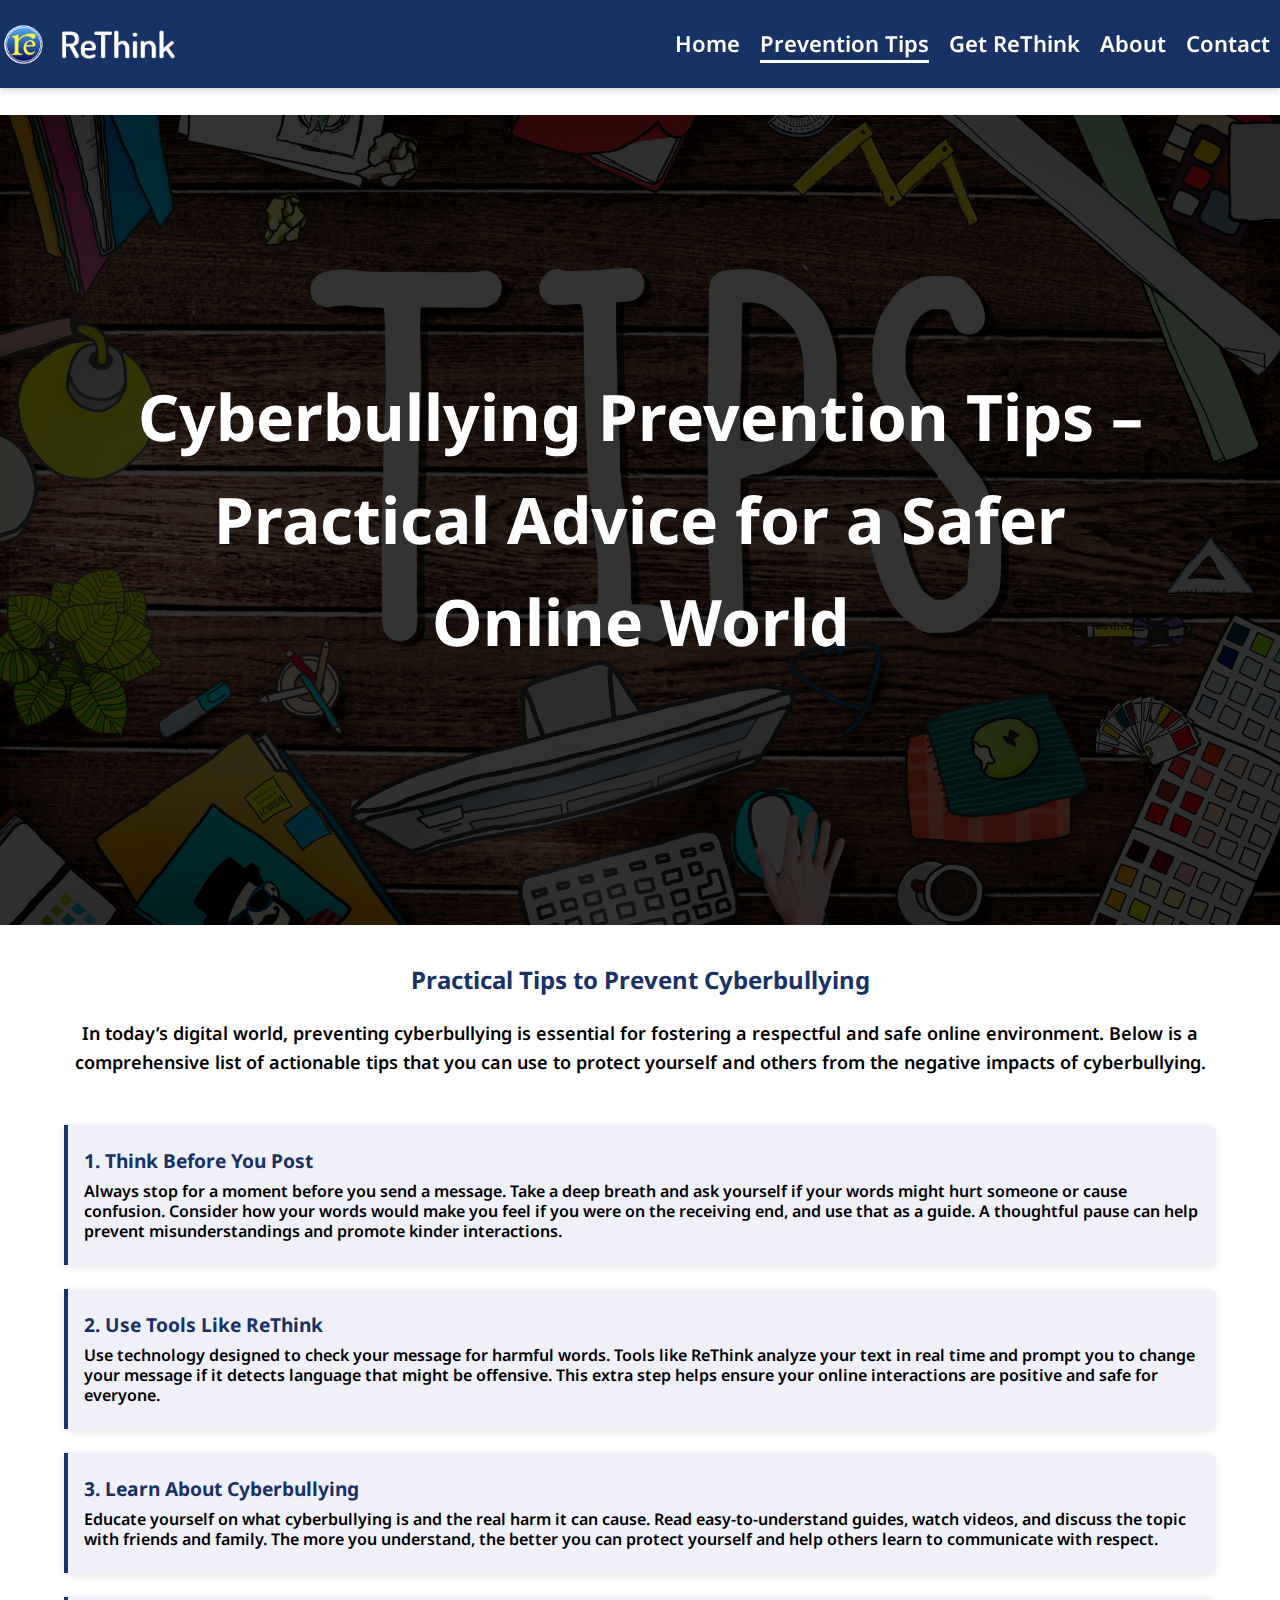
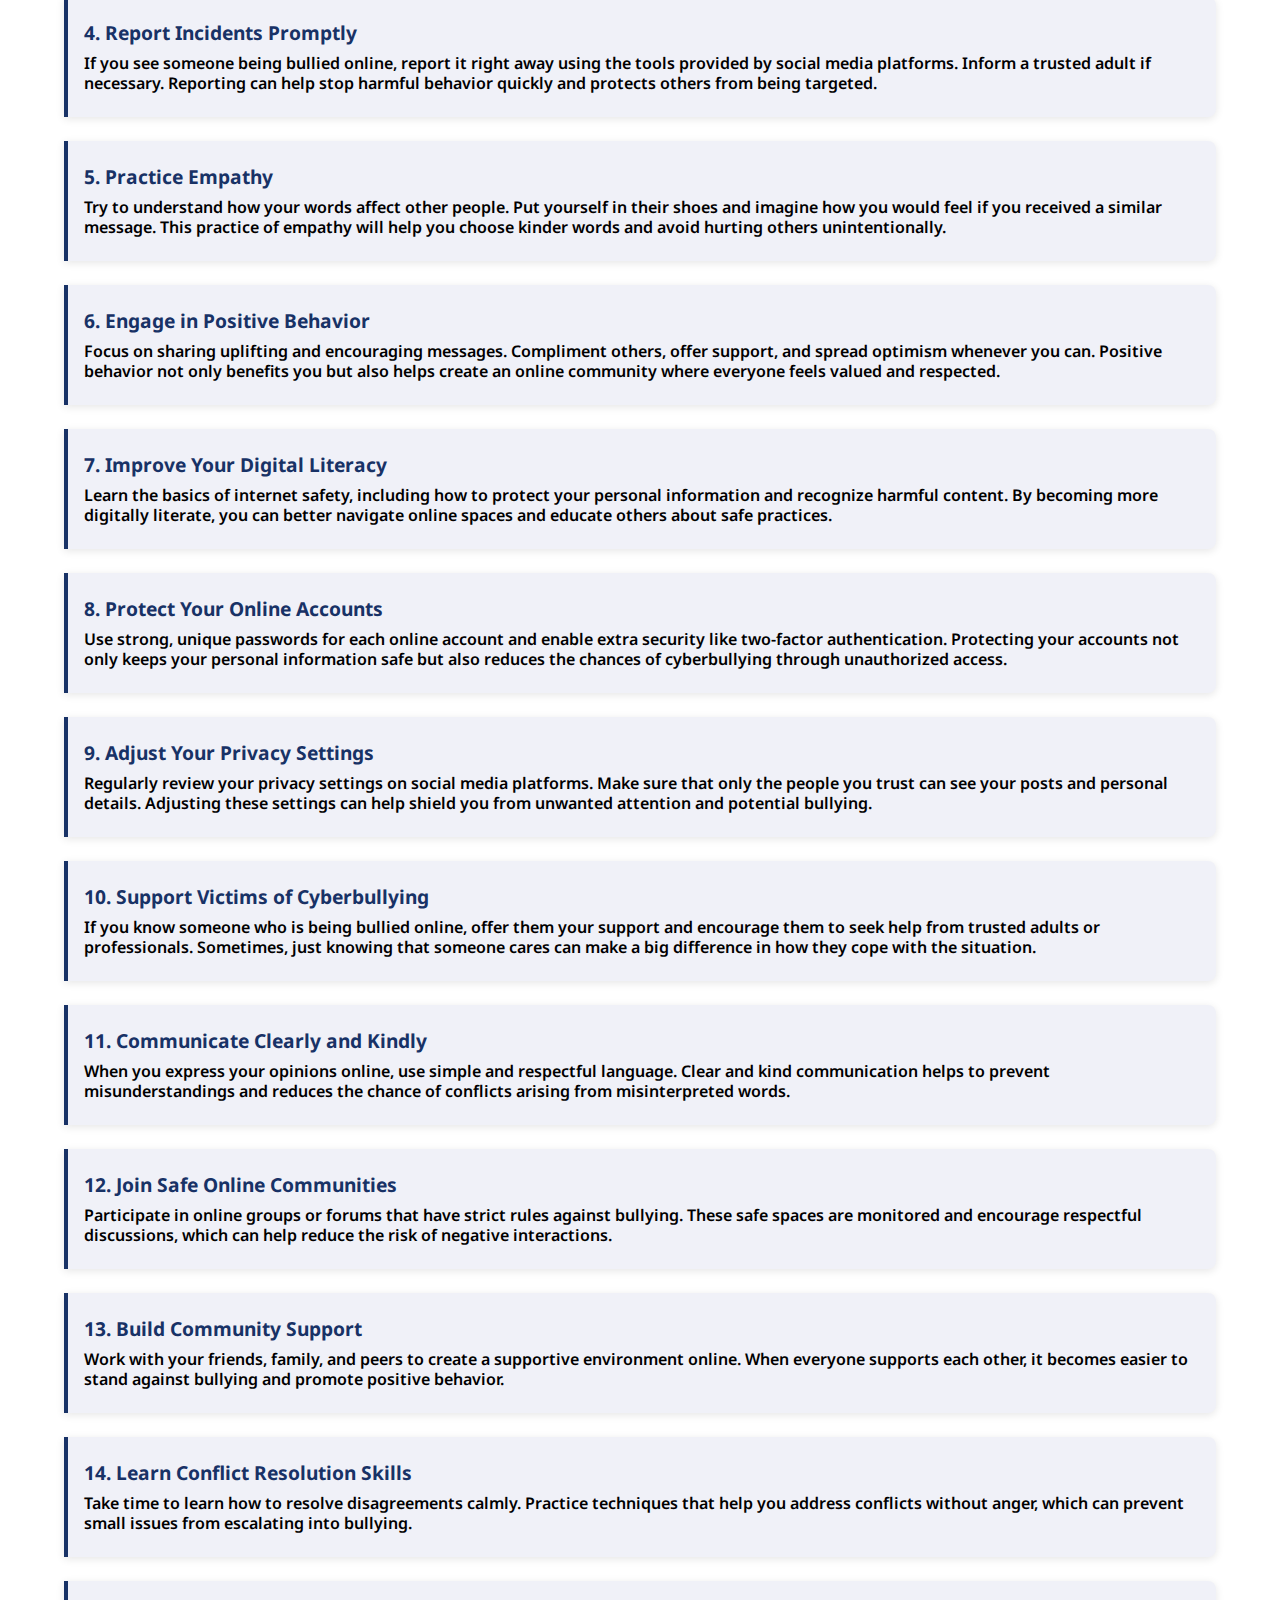
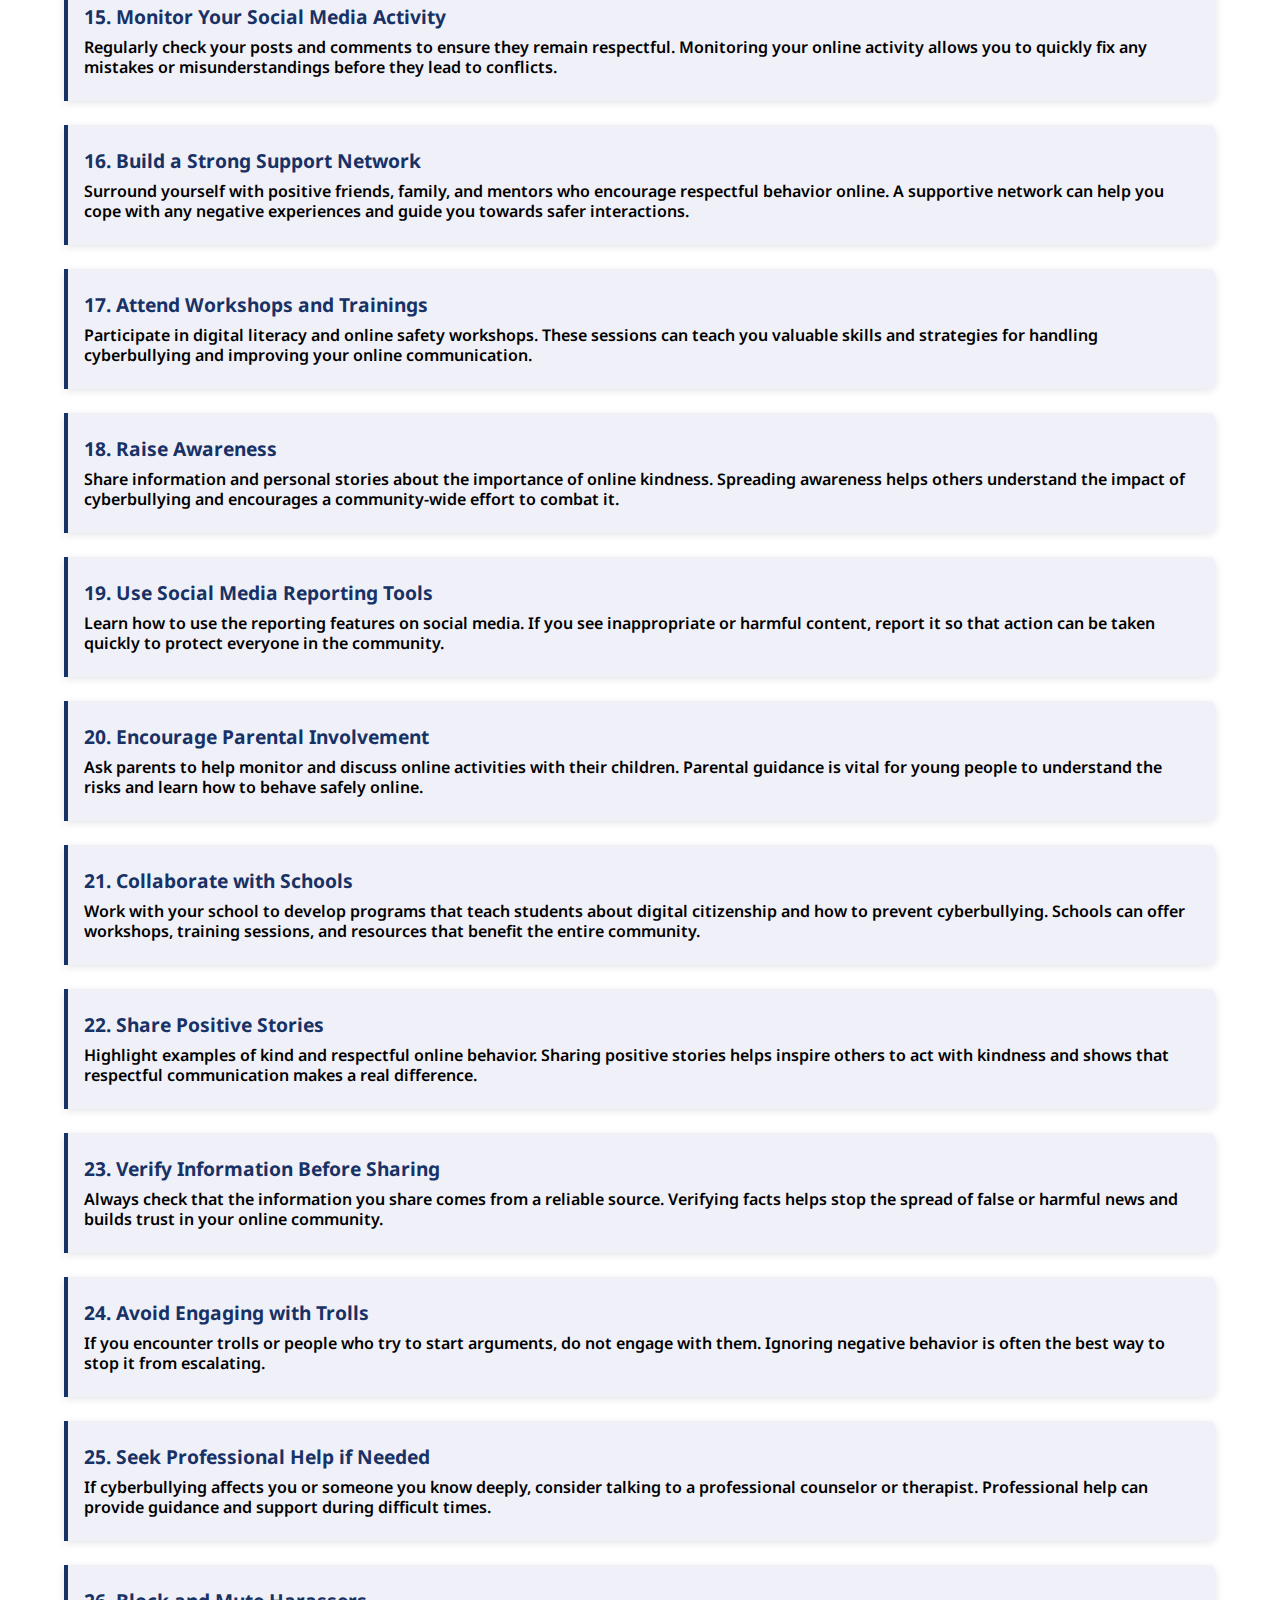
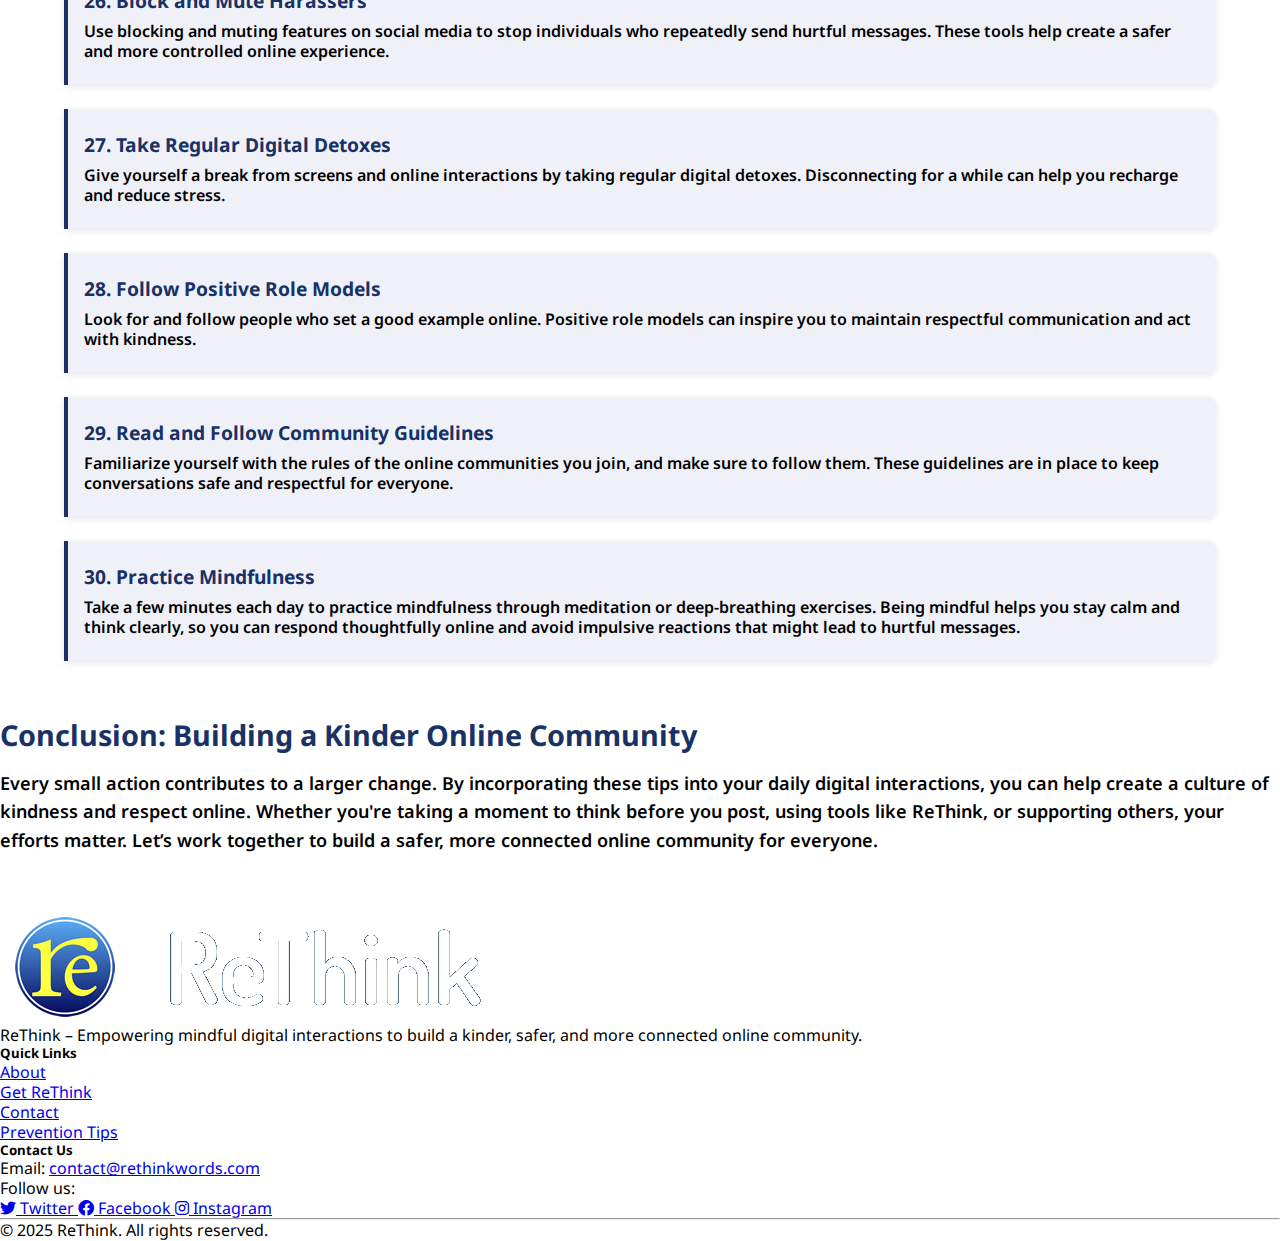
<file: cyberbullying-tips.html>
<!DOCTYPE html>
<html lang="en">
  <head>
    <meta charset="UTF-8" />
    <meta name="viewport" content="width=device-width, initial-scale=1.0" />
    <meta
      name="description"
      content="Read our practical tips to prevent cyberbullying. Get actionable advice on staying safe online and promoting kindness."
    />
    <meta
      name="keywords"
      content="cyberbullying tips, prevent cyberbullying, online safety tips, stop bullying online, cyberbullying prevention advice"
    />
    <meta name="author" content="Kishan Kumar Das" />
    <link rel="preconnect" href="https://fonts.googleapis.com" />
    <link rel="preconnect" href="https://fonts.gstatic.com" crossorigin />
    <link
      href="https://fonts.googleapis.com/css2?family=Noto+Sans:ital,wght@0,100..900;1,100..900&display=swap"
      rel="stylesheet"
    />
    <link rel="icon" type="image/x-icon" href="images/favicon.ico" />
    <title>
      Cyberbullying Prevention Tips – Practical Advice for a Safer Online World
    </title>
    <link rel="stylesheet" href="css/styles.css" />
    <link rel="stylesheet" href="css/cyberbullying-tips-styles.css" />
    <link
      href="https://cdn.jsdelivr.net/npm/bootstrap@5.3.5/dist/css/bootstrap.min.css"
      rel="stylesheet"
      integrity="sha384-SgOJa3DmI69IUzQ2PVdRZhwQ+dy64/BUtbMJw1MZ8t5HZApcHrRKUc4W0kG879m7"
      crossorigin="anonymous"
    />
    <link
      rel="stylesheet"
      href="https://cdnjs.cloudflare.com/ajax/libs/font-awesome/6.0.0-beta3/css/all.min.css"
    />
    <!-- Google Analytics tracking code -->
    <script
      async
      src="https://www.googletagmanager.com/gtag/js?id=G-LVS11JBEL9"
    ></script>
    <script>
      window.dataLayer = window.dataLayer || [];
      function gtag() {
        dataLayer.push(arguments);
      }
      gtag("js", new Date());

      gtag("config", "G-LVS11JBEL9");
    </script>
  </head>
  <body>
    <header>
      <div class="container header-div">
        <div class="site-name">
          <a href="index.html">
            <img src="images/logo.png" alt="ReThink Logo" />
          </a>
        </div>
        <input type="checkbox" id="menu-toggle" class="menu-toggle" />
        <label for="menu-toggle" class="menu-icon">
          <span></span>
          <span></span>
          <span></span>
        </label>
        <nav class="nav-bar">
          <ul>
            <li><a href="index.html">Home</a></li>
            <li>
              <a href="cyberbullying-tips.html" class="active"
                >Prevention Tips</a
              >
            </li>
            <li><a href="get-rethink.html">Get ReThink</a></li>
            <li><a href="about.html">About</a></li>
            <li><a href="contact.html">Contact</a></li>
          </ul>
        </nav>
      </div>
    </header>

    <main>
      <section class="cyberbullying-tips-hero">
        <h1>
          Cyberbullying Prevention Tips – Practical Advice for a Safer Online
          World
        </h1>
      </section>
      <div class="container cyberbullying-tips-intro">
        <h2>Practical Tips to Prevent Cyberbullying</h2>
        <p>
          In today’s digital world, preventing cyberbullying is essential for
          fostering a respectful and safe online environment. Below is a
          comprehensive list of actionable tips that you can use to protect
          yourself and others from the negative impacts of cyberbullying.
        </p>
      </div>

      <div class="container">
        <ul class="tips-list">
          <li>
            <h3>1. Think Before You Post</h3>
            <p>
              Always stop for a moment before you send a message. Take a deep
              breath and ask yourself if your words might hurt someone or cause
              confusion. Consider how your words would make you feel if you were
              on the receiving end, and use that as a guide. A thoughtful pause
              can help prevent misunderstandings and promote kinder
              interactions.
            </p>
          </li>
          <li>
            <h3>2. Use Tools Like ReThink</h3>
            <p>
              Use technology designed to check your message for harmful words.
              Tools like ReThink analyze your text in real time and prompt you
              to change your message if it detects language that might be
              offensive. This extra step helps ensure your online interactions
              are positive and safe for everyone.
            </p>
          </li>
          <li>
            <h3>3. Learn About Cyberbullying</h3>
            <p>
              Educate yourself on what cyberbullying is and the real harm it can
              cause. Read easy-to-understand guides, watch videos, and discuss
              the topic with friends and family. The more you understand, the
              better you can protect yourself and help others learn to
              communicate with respect.
            </p>
          </li>
          <li>
            <h3>4. Report Incidents Promptly</h3>
            <p>
              If you see someone being bullied online, report it right away
              using the tools provided by social media platforms. Inform a
              trusted adult if necessary. Reporting can help stop harmful
              behavior quickly and protects others from being targeted.
            </p>
          </li>
          <li>
            <h3>5. Practice Empathy</h3>
            <p>
              Try to understand how your words affect other people. Put yourself
              in their shoes and imagine how you would feel if you received a
              similar message. This practice of empathy will help you choose
              kinder words and avoid hurting others unintentionally.
            </p>
          </li>
          <li>
            <h3>6. Engage in Positive Behavior</h3>
            <p>
              Focus on sharing uplifting and encouraging messages. Compliment
              others, offer support, and spread optimism whenever you can.
              Positive behavior not only benefits you but also helps create an
              online community where everyone feels valued and respected.
            </p>
          </li>
          <li>
            <h3>7. Improve Your Digital Literacy</h3>
            <p>
              Learn the basics of internet safety, including how to protect your
              personal information and recognize harmful content. By becoming
              more digitally literate, you can better navigate online spaces and
              educate others about safe practices.
            </p>
          </li>
          <li>
            <h3>8. Protect Your Online Accounts</h3>
            <p>
              Use strong, unique passwords for each online account and enable
              extra security like two-factor authentication. Protecting your
              accounts not only keeps your personal information safe but also
              reduces the chances of cyberbullying through unauthorized access.
            </p>
          </li>
          <li>
            <h3>9. Adjust Your Privacy Settings</h3>
            <p>
              Regularly review your privacy settings on social media platforms.
              Make sure that only the people you trust can see your posts and
              personal details. Adjusting these settings can help shield you
              from unwanted attention and potential bullying.
            </p>
          </li>
          <li>
            <h3>10. Support Victims of Cyberbullying</h3>
            <p>
              If you know someone who is being bullied online, offer them your
              support and encourage them to seek help from trusted adults or
              professionals. Sometimes, just knowing that someone cares can make
              a big difference in how they cope with the situation.
            </p>
          </li>
          <li>
            <h3>11. Communicate Clearly and Kindly</h3>
            <p>
              When you express your opinions online, use simple and respectful
              language. Clear and kind communication helps to prevent
              misunderstandings and reduces the chance of conflicts arising from
              misinterpreted words.
            </p>
          </li>
          <li>
            <h3>12. Join Safe Online Communities</h3>
            <p>
              Participate in online groups or forums that have strict rules
              against bullying. These safe spaces are monitored and encourage
              respectful discussions, which can help reduce the risk of negative
              interactions.
            </p>
          </li>
          <li>
            <h3>13. Build Community Support</h3>
            <p>
              Work with your friends, family, and peers to create a supportive
              environment online. When everyone supports each other, it becomes
              easier to stand against bullying and promote positive behavior.
            </p>
          </li>
          <li>
            <h3>14. Learn Conflict Resolution Skills</h3>
            <p>
              Take time to learn how to resolve disagreements calmly. Practice
              techniques that help you address conflicts without anger, which
              can prevent small issues from escalating into bullying.
            </p>
          </li>
          <li>
            <h3>15. Monitor Your Social Media Activity</h3>
            <p>
              Regularly check your posts and comments to ensure they remain
              respectful. Monitoring your online activity allows you to quickly
              fix any mistakes or misunderstandings before they lead to
              conflicts.
            </p>
          </li>
          <li>
            <h3>16. Build a Strong Support Network</h3>
            <p>
              Surround yourself with positive friends, family, and mentors who
              encourage respectful behavior online. A supportive network can
              help you cope with any negative experiences and guide you towards
              safer interactions.
            </p>
          </li>
          <li>
            <h3>17. Attend Workshops and Trainings</h3>
            <p>
              Participate in digital literacy and online safety workshops. These
              sessions can teach you valuable skills and strategies for handling
              cyberbullying and improving your online communication.
            </p>
          </li>
          <li>
            <h3>18. Raise Awareness</h3>
            <p>
              Share information and personal stories about the importance of
              online kindness. Spreading awareness helps others understand the
              impact of cyberbullying and encourages a community-wide effort to
              combat it.
            </p>
          </li>
          <li>
            <h3>19. Use Social Media Reporting Tools</h3>
            <p>
              Learn how to use the reporting features on social media. If you
              see inappropriate or harmful content, report it so that action can
              be taken quickly to protect everyone in the community.
            </p>
          </li>
          <li>
            <h3>20. Encourage Parental Involvement</h3>
            <p>
              Ask parents to help monitor and discuss online activities with
              their children. Parental guidance is vital for young people to
              understand the risks and learn how to behave safely online.
            </p>
          </li>
          <li>
            <h3>21. Collaborate with Schools</h3>
            <p>
              Work with your school to develop programs that teach students
              about digital citizenship and how to prevent cyberbullying.
              Schools can offer workshops, training sessions, and resources that
              benefit the entire community.
            </p>
          </li>
          <li>
            <h3>22. Share Positive Stories</h3>
            <p>
              Highlight examples of kind and respectful online behavior. Sharing
              positive stories helps inspire others to act with kindness and
              shows that respectful communication makes a real difference.
            </p>
          </li>
          <li>
            <h3>23. Verify Information Before Sharing</h3>
            <p>
              Always check that the information you share comes from a reliable
              source. Verifying facts helps stop the spread of false or harmful
              news and builds trust in your online community.
            </p>
          </li>
          <li>
            <h3>24. Avoid Engaging with Trolls</h3>
            <p>
              If you encounter trolls or people who try to start arguments, do
              not engage with them. Ignoring negative behavior is often the best
              way to stop it from escalating.
            </p>
          </li>
          <li>
            <h3>25. Seek Professional Help if Needed</h3>
            <p>
              If cyberbullying affects you or someone you know deeply, consider
              talking to a professional counselor or therapist. Professional
              help can provide guidance and support during difficult times.
            </p>
          </li>
          <li>
            <h3>26. Block and Mute Harassers</h3>
            <p>
              Use blocking and muting features on social media to stop
              individuals who repeatedly send hurtful messages. These tools help
              create a safer and more controlled online experience.
            </p>
          </li>
          <li>
            <h3>27. Take Regular Digital Detoxes</h3>
            <p>
              Give yourself a break from screens and online interactions by
              taking regular digital detoxes. Disconnecting for a while can help
              you recharge and reduce stress.
            </p>
          </li>
          <li>
            <h3>28. Follow Positive Role Models</h3>
            <p>
              Look for and follow people who set a good example online. Positive
              role models can inspire you to maintain respectful communication
              and act with kindness.
            </p>
          </li>
          <li>
            <h3>29. Read and Follow Community Guidelines</h3>
            <p>
              Familiarize yourself with the rules of the online communities you
              join, and make sure to follow them. These guidelines are in place
              to keep conversations safe and respectful for everyone.
            </p>
          </li>
          <li>
            <h3>30. Practice Mindfulness</h3>
            <p>
              Take a few minutes each day to practice mindfulness through
              meditation or deep-breathing exercises. Being mindful helps you
              stay calm and think clearly, so you can respond thoughtfully
              online and avoid impulsive reactions that might lead to hurtful
              messages.
            </p>
          </li>
        </ul>
      </div>

      <div class="container cyberbullying-tips-conclusion">
        <h2>Conclusion: Building a Kinder Online Community</h2>
        <p>
          Every small action contributes to a larger change. By incorporating
          these tips into your daily digital interactions, you can help create a
          culture of kindness and respect online. Whether you're taking a moment
          to think before you post, using tools like ReThink, or supporting
          others, your efforts matter. Let’s work together to build a safer,
          more connected online community for everyone.
        </p>
      </div>
    </main>

    <footer class="bg-dark text-light pt-5 pb-4">
      <div class="container">
        <div class="row">
          <div class="col-md-4 mb-4 mb-md-0">
            <img src="images/logo.png" alt="ReThink Logo" class="footer-logo" />
            <p class="mt-3 lead fw-normal">
              ReThink – Empowering mindful digital interactions to build a
              kinder, safer, and more connected online community.
            </p>
          </div>
          <div class="col-md-4 mb-4 mb-md-0 quick-links">
            <h5 class="footer-header">Quick Links</h5>
            <ul class="list-unstyled">
              <li>
                <a href="about.html" class="text-light text-decoration-none"
                  >About</a
                >
              </li>
              <li>
                <a
                  href="get-rethink.html"
                  class="text-light text-decoration-none"
                  >Get ReThink</a
                >
              </li>
              <li>
                <a href="contact.html" class="text-light text-decoration-none"
                  >Contact</a
                >
              </li>
              <li>
                <a
                  href="cyberbullying-tips.html"
                  class="text-light text-decoration-none"
                  >Prevention Tips</a
                >
              </li>
            </ul>
          </div>
          <div class="col-md-4">
            <h5 class="footer-header">Contact Us</h5>
            <p>
              Email:
              <a
                href="mailto:contact@rethinkwords.com"
                class="text-light text-decoration-none"
                >contact@rethinkwords.com</a
              >
            </p>
            <p>Follow us:</p>
            <a
              href="https://twitter.com/ReThinkWords"
              target="_blank"
              rel="noopener noreferrer"
              class="text-light me-2 text-decoration-none"
            >
              <i class="fab fa-twitter"></i> Twitter
            </a>
            <a
              href="https://facebook.com/ReThinkWords"
              target="_blank"
              rel="noopener noreferrer"
              class="text-light me-2 text-decoration-none"
            >
              <i class="fab fa-facebook"></i> Facebook
            </a>
            <a
              href="https://instagram.com/ReThinkWords"
              target="_blank"
              rel="noopener noreferrer"
              class="text-light text-decoration-none"
            >
              <i class="fab fa-instagram"></i> Instagram
            </a>
          </div>
        </div>
        <hr class="my-4" />
        <div class="text-center mt-4">
          <p class="mb-0">&copy; 2025 ReThink. All rights reserved.</p>
        </div>
      </div>
    </footer>

    <script src="js/script.js"></script>
    <script
      src="https://cdn.jsdelivr.net/npm/bootstrap@5.3.5/dist/js/bootstrap.bundle.min.js"
      integrity="sha384-k6d4wzSIapyDyv1kpU366/PK5hCdSbCRGRCMv+eplOQJWyd1fbcAu9OCUj5zNLiq"
      crossorigin="anonymous"
    ></script>
  </body>
</html>
</file>
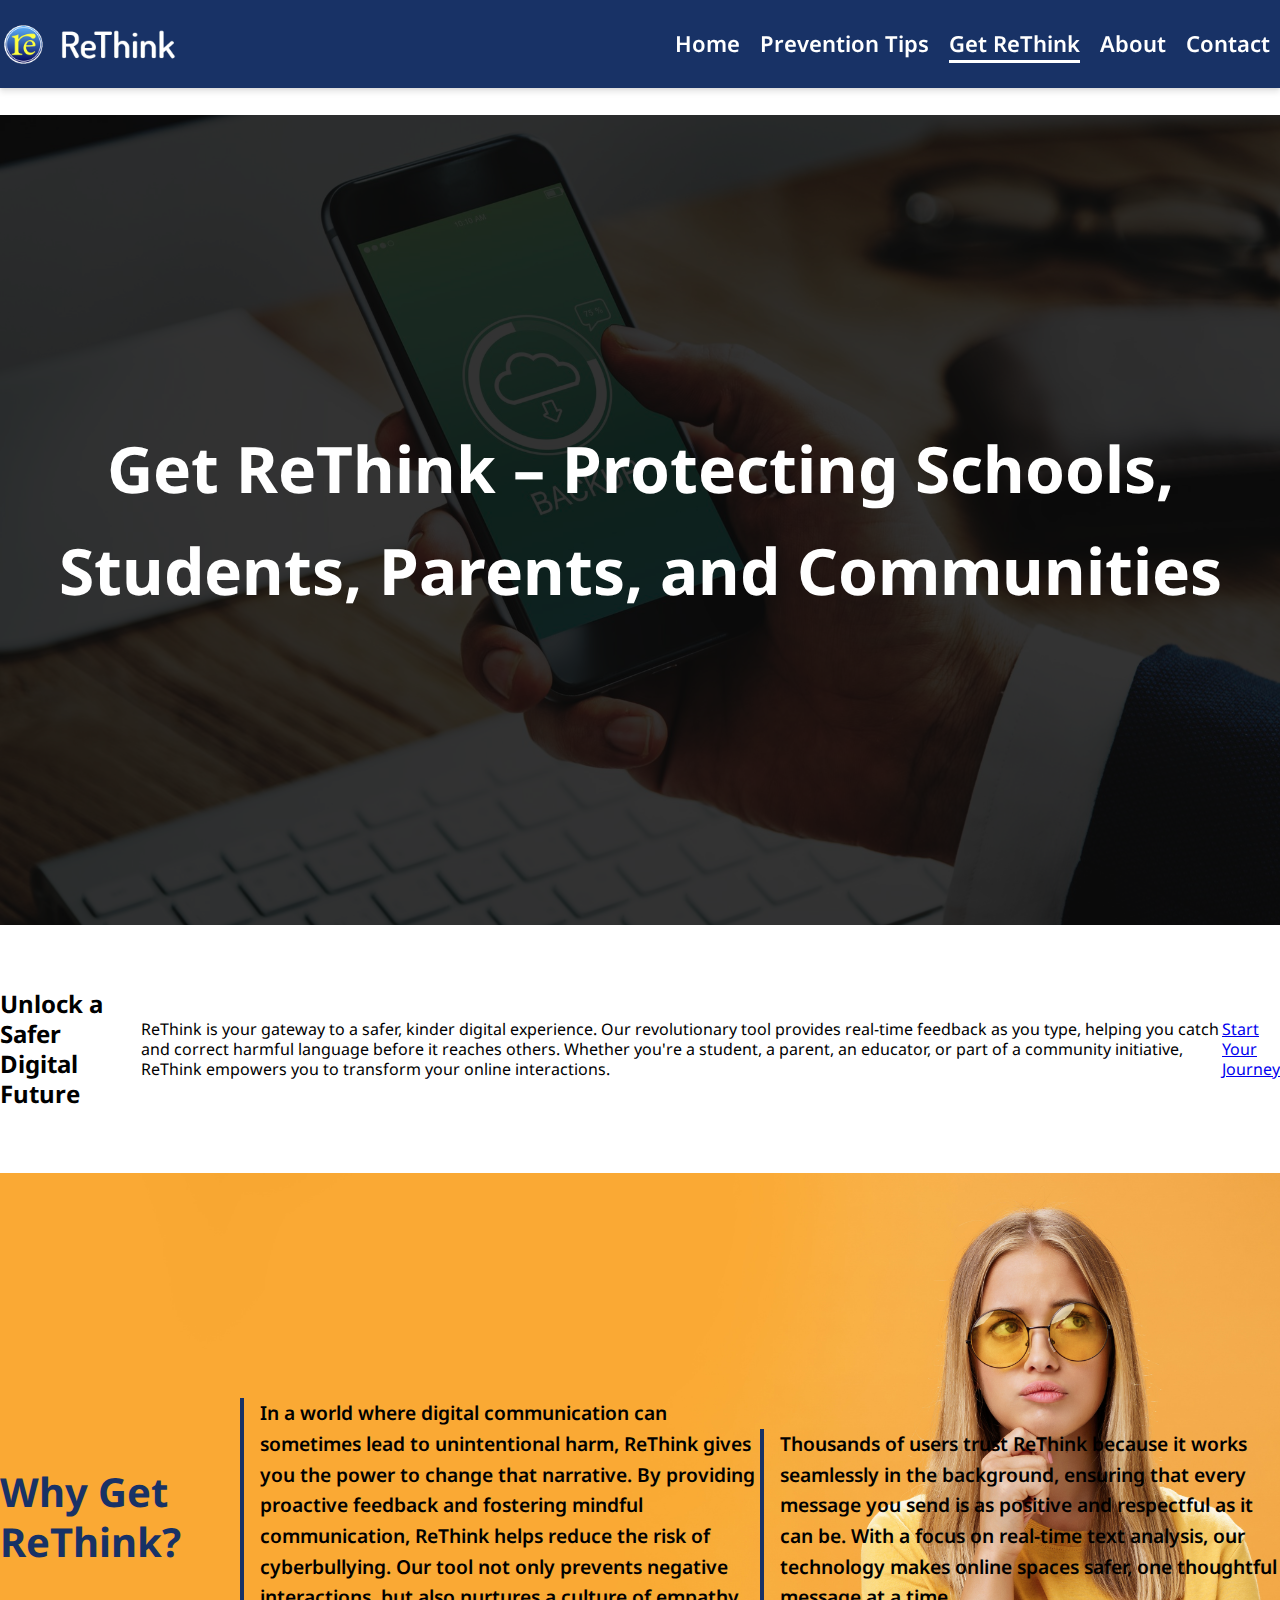
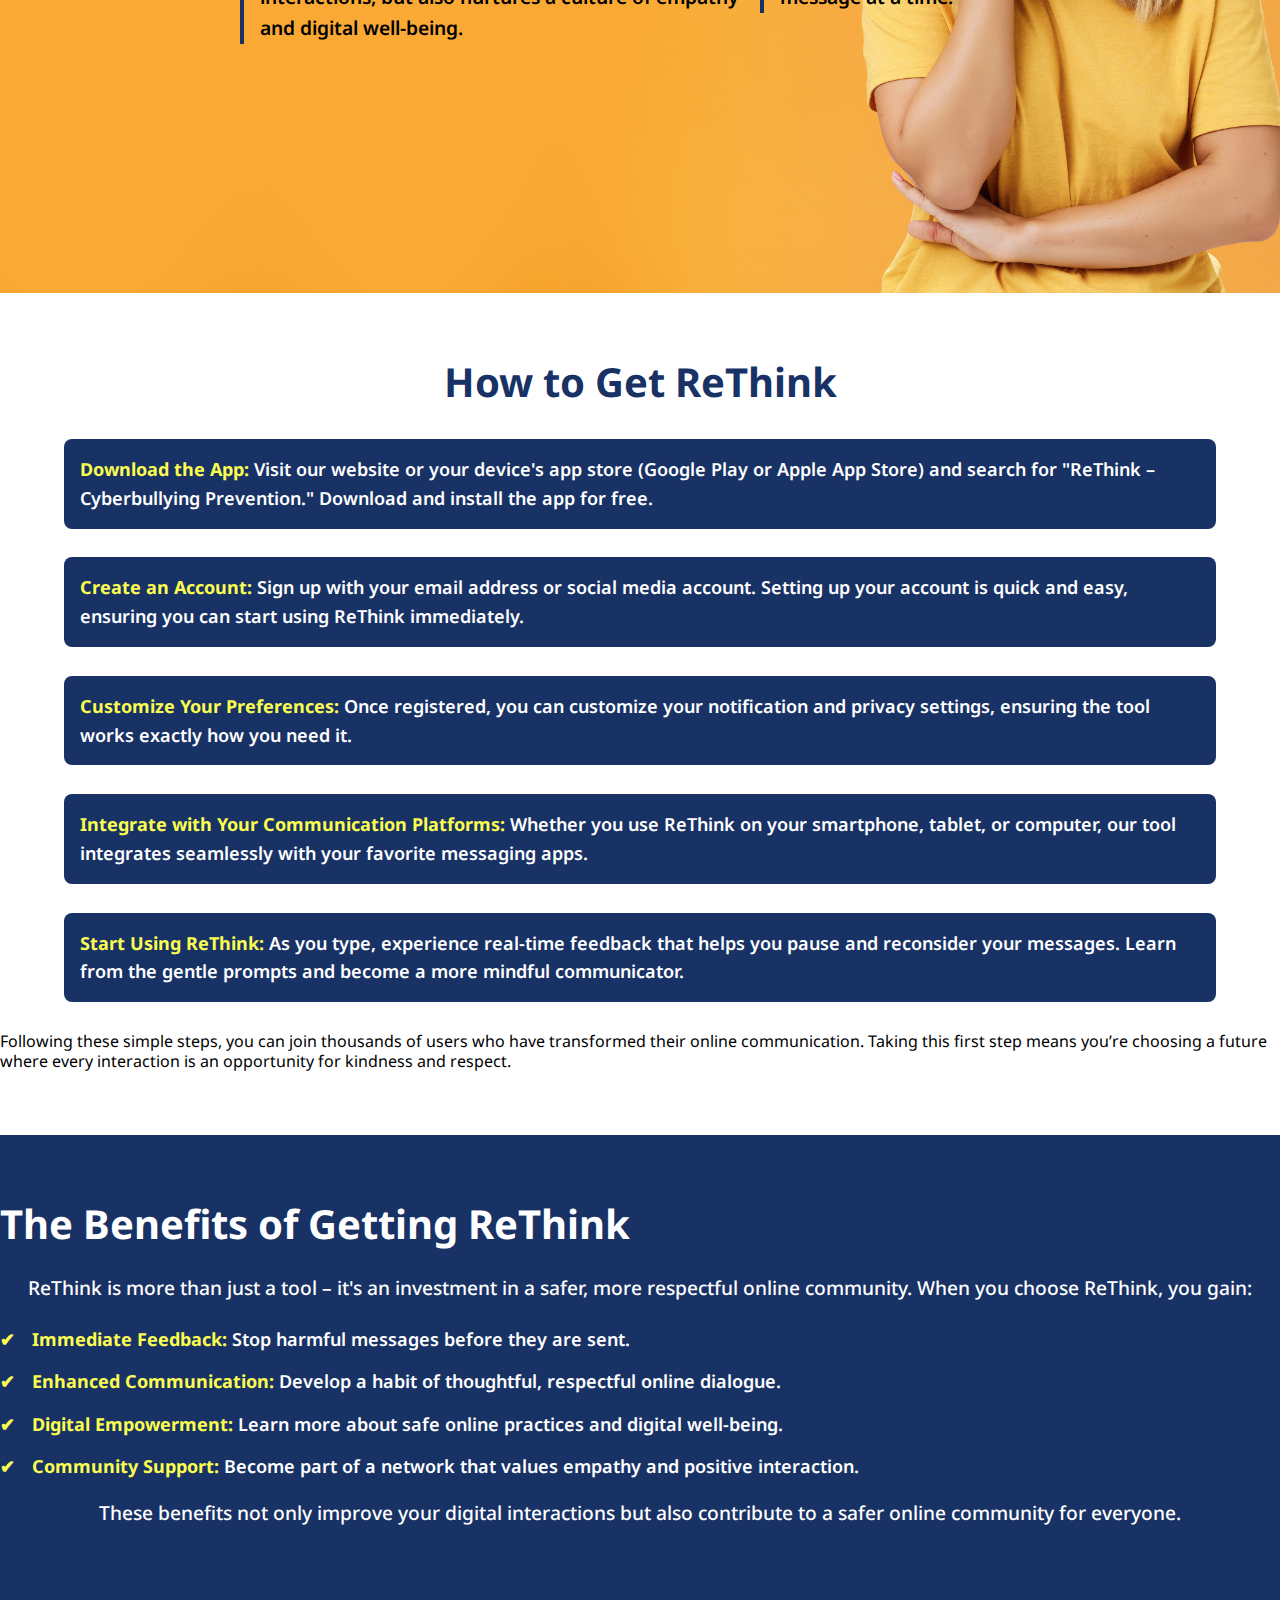
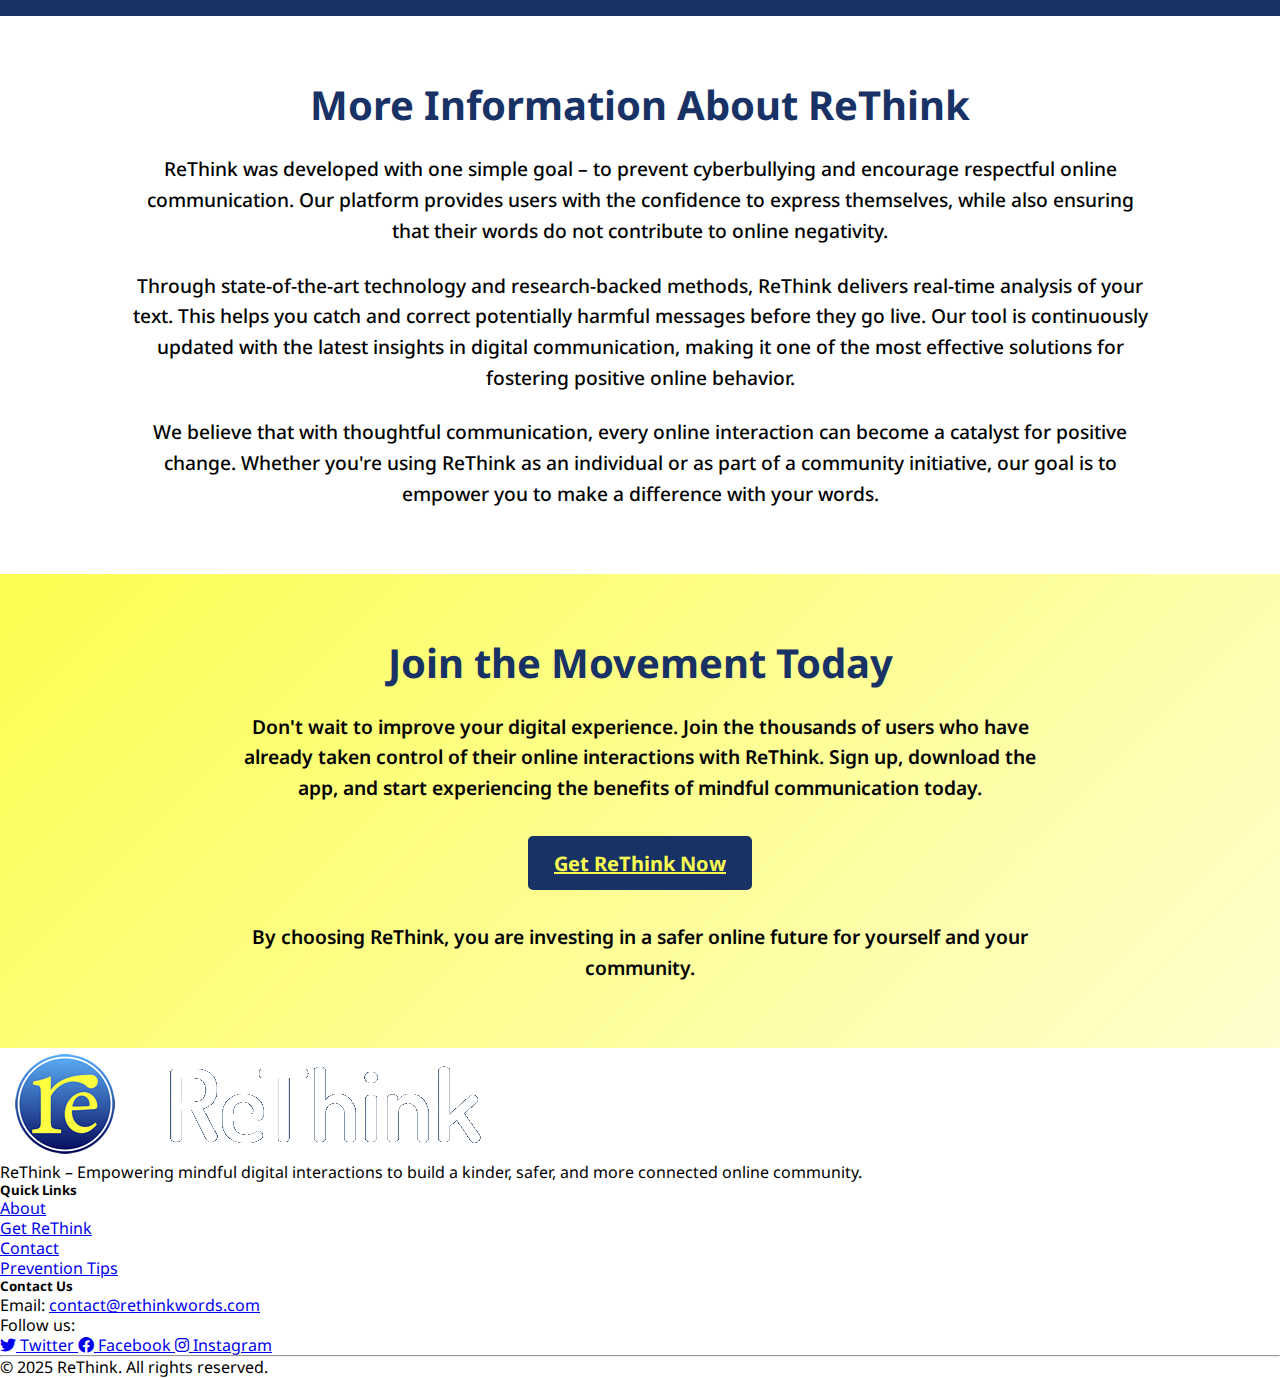
<file: get-rethink.html>
<!DOCTYPE html>
<html lang="en">
  <head>
    <meta charset="UTF-8" />
    <meta name="viewport" content="width=device-width, initial-scale=1.0" />
    <meta
      name="description"
      content="Access ReThink’s specialized cyberbullying prevention tools and resources for schools, students, parents, and law enforcement."
    />
    <meta
      name="keywords"
      content="Get ReThink, cyberbullying prevention resources, online safety for schools, digital well-being for students, parental online safety, law enforcement cyberbullying"
    />
    <meta name="author" content="Kishan Kumar Das" />
    <link rel="preconnect" href="https://fonts.googleapis.com" />
    <link rel="preconnect" href="https://fonts.gstatic.com" crossorigin />
    <link
      href="https://fonts.googleapis.com/css2?family=Noto+Sans:ital,wght@0,100..900;1,100..900&display=swap"
      rel="stylesheet"
    />
    <link rel="icon" type="image/x-icon" href="images/favicon.ico" />
    <title>
      Get ReThink – Cyberbullying Prevention for Schools, Students, Parents, and
      Law Enforcement
    </title>
    <link rel="stylesheet" href="css/styles.css" />
    <link rel="stylesheet" href="css/get-rethink-styles.css" />
    <link
      href="https://cdn.jsdelivr.net/npm/bootstrap@5.3.5/dist/css/bootstrap.min.css"
      rel="stylesheet"
      integrity="sha384-SgOJa3DmI69IUzQ2PVdRZhwQ+dy64/BUtbMJw1MZ8t5HZApcHrRKUc4W0kG879m7"
      crossorigin="anonymous"
    />
    <link
      rel="stylesheet"
      href="https://cdnjs.cloudflare.com/ajax/libs/font-awesome/6.0.0-beta3/css/all.min.css"
    />
    <!-- Google Analytics tracking code -->
    <script
      async
      src="https://www.googletagmanager.com/gtag/js?id=G-LVS11JBEL9"
    ></script>
    <script>
      window.dataLayer = window.dataLayer || [];
      function gtag() {
        dataLayer.push(arguments);
      }
      gtag("js", new Date());

      gtag("config", "G-LVS11JBEL9");
    </script>
  </head>
  <body>
    <header>
      <div class="container header-div">
        <div class="site-name">
          <a href="index.html">
            <img src="images/logo.png" alt="ReThink Logo" />
          </a>
        </div>
        <input type="checkbox" id="menu-toggle" class="menu-toggle" />
        <label for="menu-toggle" class="menu-icon">
          <span></span>
          <span></span>
          <span></span>
        </label>
        <nav class="nav-bar">
          <ul>
            <li><a href="index.html">Home</a></li>
            <li><a href="cyberbullying-tips.html">Prevention Tips</a></li>
            <li><a href="get-rethink.html" class="active">Get ReThink</a></li>
            <li><a href="about.html">About</a></li>
            <li><a href="contact.html">Contact</a></li>
          </ul>
        </nav>
      </div>
    </header>

    <main>
      <section class="hero get-rethink-hero">
        <h1>
          Get ReThink – Protecting Schools, Students, Parents, and Communities
        </h1>
      </section>

      <!-- Introduction Section -->
      <section class="intro-section section container">
        <h2>Unlock a Safer Digital Future</h2>
        <p>
          ReThink is your gateway to a safer, kinder digital experience. Our
          revolutionary tool provides real-time feedback as you type, helping
          you catch and correct harmful language before it reaches others.
          Whether you're a student, a parent, an educator, or part of a
          community initiative, ReThink empowers you to transform your online
          interactions.
        </p>
        <a href="#get-start" class="btn">Start Your Journey</a>
      </section>

      <!-- Why Get ReThink Section -->
      <section class="why-get section container">
        <h2>Why Get ReThink?</h2>
        <p>
          In a world where digital communication can sometimes lead to
          unintentional harm, ReThink gives you the power to change that
          narrative. By providing proactive feedback and fostering mindful
          communication, ReThink helps reduce the risk of cyberbullying. Our
          tool not only prevents negative interactions, but also nurtures a
          culture of empathy and digital well-being.
        </p>
        <p>
          Thousands of users trust ReThink because it works seamlessly in the
          background, ensuring that every message you send is as positive and
          respectful as it can be. With a focus on real-time text analysis, our
          technology makes online spaces safer, one thoughtful message at a
          time.
        </p>
      </section>

      <!-- How to Get Started Section -->
      <section class="get-started section container" id="get-start">
        <h2>How to Get ReThink</h2>
        <ol>
          <li>
            <strong>Download the App:</strong> Visit our website or your
            device's app store (Google Play or Apple App Store) and search for
            "ReThink – Cyberbullying Prevention." Download and install the app
            for free.
          </li>
          <li>
            <strong>Create an Account:</strong> Sign up with your email address
            or social media account. Setting up your account is quick and easy,
            ensuring you can start using ReThink immediately.
          </li>
          <li>
            <strong>Customize Your Preferences:</strong> Once registered, you
            can customize your notification and privacy settings, ensuring the
            tool works exactly how you need it.
          </li>
          <li>
            <strong>Integrate with Your Communication Platforms:</strong>
            Whether you use ReThink on your smartphone, tablet, or computer, our
            tool integrates seamlessly with your favorite messaging apps.
          </li>
          <li>
            <strong>Start Using ReThink:</strong> As you type, experience
            real-time feedback that helps you pause and reconsider your
            messages. Learn from the gentle prompts and become a more mindful
            communicator.
          </li>
        </ol>
        <p>
          Following these simple steps, you can join thousands of users who have
          transformed their online communication. Taking this first step means
          you’re choosing a future where every interaction is an opportunity for
          kindness and respect.
        </p>
      </section>

      <!-- Benefits Section -->
      <section class="benefits-section section container">
        <h2>The Benefits of Getting ReThink</h2>
        <p>
          ReThink is more than just a tool – it's an investment in a safer, more
          respectful online community. When you choose ReThink, you gain:
        </p>
        <ul>
          <li>
            <strong>Immediate Feedback:</strong> Stop harmful messages before
            they are sent.
          </li>
          <li>
            <strong>Enhanced Communication:</strong> Develop a habit of
            thoughtful, respectful online dialogue.
          </li>
          <li>
            <strong>Digital Empowerment:</strong> Learn more about safe online
            practices and digital well-being.
          </li>
          <li>
            <strong>Community Support:</strong> Become part of a network that
            values empathy and positive interaction.
          </li>
        </ul>
        <p>
          These benefits not only improve your digital interactions but also
          contribute to a safer online community for everyone.
        </p>
      </section>

      <!-- Extended Information Section -->
      <section class="extended-info section container">
        <h2>More Information About ReThink</h2>
        <p>
          ReThink was developed with one simple goal – to prevent cyberbullying
          and encourage respectful online communication. Our platform provides
          users with the confidence to express themselves, while also ensuring
          that their words do not contribute to online negativity.
        </p>
        <p>
          Through state-of-the-art technology and research-backed methods,
          ReThink delivers real-time analysis of your text. This helps you catch
          and correct potentially harmful messages before they go live. Our tool
          is continuously updated with the latest insights in digital
          communication, making it one of the most effective solutions for
          fostering positive online behavior.
        </p>
        <p>
          We believe that with thoughtful communication, every online
          interaction can become a catalyst for positive change. Whether you're
          using ReThink as an individual or as part of a community initiative,
          our goal is to empower you to make a difference with your words.
        </p>
      </section>

      <!-- Call-to-Action Section -->
      <section class="cta-section">
        <h2>Join the Movement Today</h2>
        <p>
          Don't wait to improve your digital experience. Join the thousands of
          users who have already taken control of their online interactions with
          ReThink. Sign up, download the app, and start experiencing the
          benefits of mindful communication today.
        </p>
        <a href="get-rethink.html" class="btn">Get ReThink Now</a>
        <p>
          By choosing ReThink, you are investing in a safer online future for
          yourself and your community.
        </p>
      </section>
    </main>

    <footer class="bg-dark text-light pt-5 pb-4">
      <div class="container">
        <div class="row">
          <div class="col-md-4 mb-4 mb-md-0">
            <img src="images/logo.png" alt="ReThink Logo" class="footer-logo" />
            <p class="mt-3 lead fw-normal">
              ReThink – Empowering mindful digital interactions to build a
              kinder, safer, and more connected online community.
            </p>
          </div>
          <div class="col-md-4 mb-4 mb-md-0 quick-links">
            <h5 class="footer-header">Quick Links</h5>
            <ul class="list-unstyled">
              <li>
                <a href="about.html" class="text-light text-decoration-none"
                  >About</a
                >
              </li>
              <li>
                <a
                  href="get-rethink.html"
                  class="text-light text-decoration-none"
                  >Get ReThink</a
                >
              </li>
              <li>
                <a href="contact.html" class="text-light text-decoration-none"
                  >Contact</a
                >
              </li>
              <li>
                <a
                  href="cyberbullying-tips.html"
                  class="text-light text-decoration-none"
                  >Prevention Tips</a
                >
              </li>
            </ul>
          </div>
          <div class="col-md-4">
            <h5 class="footer-header">Contact Us</h5>
            <p>
              Email:
              <a
                href="mailto:contact@rethinkwords.com"
                class="text-light text-decoration-none"
                >contact@rethinkwords.com</a
              >
            </p>
            <p>Follow us:</p>
            <a
              href="https://twitter.com/ReThinkWords"
              target="_blank"
              rel="noopener noreferrer"
              class="text-light me-2 text-decoration-none"
            >
              <i class="fab fa-twitter"></i> Twitter
            </a>
            <a
              href="https://facebook.com/ReThinkWords"
              target="_blank"
              rel="noopener noreferrer"
              class="text-light me-2 text-decoration-none"
            >
              <i class="fab fa-facebook"></i> Facebook
            </a>
            <a
              href="https://instagram.com/ReThinkWords"
              target="_blank"
              rel="noopener noreferrer"
              class="text-light text-decoration-none"
            >
              <i class="fab fa-instagram"></i> Instagram
            </a>
          </div>
        </div>
        <hr class="my-4" />
        <div class="text-center mt-4">
          <p class="mb-0">&copy; 2025 ReThink. All rights reserved.</p>
        </div>
      </div>
    </footer>

    <script src="js/script.js"></script>
    <script
      src="https://cdn.jsdelivr.net/npm/bootstrap@5.3.5/dist/js/bootstrap.bundle.min.js"
      integrity="sha384-k6d4wzSIapyDyv1kpU366/PK5hCdSbCRGRCMv+eplOQJWyd1fbcAu9OCUj5zNLiq"
      crossorigin="anonymous"
    ></script>
  </body>
</html>
</file>
<file: css/home-styles.css>
.hero {
  position: relative;
  background: url("../images/rethink-home-banner.jpg") no-repeat center
    center/cover;
  height: 90vh;
  display: flex;
  align-items: center;
  justify-content: center;
  text-align: center;
  color: #fff;
}

.hero::after {
  content: "";
  position: absolute;
  top: 0;
  left: 0;
  right: 0;
  bottom: 0;
  background: rgba(0, 0, 0, 0.8);
}

.hero h1 {
  position: relative;
  font-size: 4rem;
  font-weight: 700;
  z-index: 1;
  padding: 0rem 8rem;
  line-height: 1.6;
}

.intro-section {
  background-color: #183266;
  padding: 2rem 3rem !important;
  text-align: center;
  margin: 4rem 0rem;
  border-radius: 8px;
  box-shadow: 0 2px 15px rgba(89, 91, 233, 0.2);
}
.intro-section h2 {
  color: #ffffff;
  margin-bottom: 1rem;
  font-size: 2.5rem;
}
.intro-section p {
  color: #ffffff;
  font-size: 18px;
  font-weight: 600;
  line-height: 1.6;
  margin-bottom: 0.3rem;
}

.cta-buttons {
  display: flex;
  justify-content: center;
  align-items: center;
  width: 100%;
}

.button {
  display: block;
  width: fit-content;
  background-color: #fbfe50;
  color: #183266;
  padding: 0.75rem 1.2rem;
  font-size: 18px;
  font-weight: 700;
  text-decoration: none;
  letter-spacing: 1px;
  border-radius: 4px;
  margin-top: 1rem;
  border: 2px solid #fbfe50;
  transition: all 0.3s ease;
}

.button:hover {
  background-color: transparent;
  color: #fbfe50;
}

.why-choose {
  margin: 4rem 0rem;
}

.why-choose h2 {
  text-align: center;
  color: #183266;
  margin-bottom: 1rem;
  font-size: 2.5rem;
  font-weight: 700;
}

.why-choose p {
  text-align: center;
  color: #000000;
  font-size: 1.2rem;
  margin-bottom: 2rem;
  line-height: 1.6;
  font-weight: 600;
  padding: 0rem 4rem;
}

.benefits {
  border: 2px solid #183266;
  border-radius: 8px;
  margin: 1.5rem 0rem;
  padding: 1rem 1.5rem;
  display: flex;
  align-items: center;
}

.benefits:hover {
  cursor: pointer;
  background-color: #183266;
  box-shadow: 0 2px 15px rgba(89, 91, 233, 0.2);
  transition: all 0.5s ease;
  transform: translateY(-10px);
}

.benefits:hover span,
.benefits:hover p {
  color: #ffffff !important;
}

.benefits i {
  font-size: 2.5rem;
  color: #183266;
  margin-right: 1.5rem;
  padding: 0.5rem;
  border-radius: 50%;
  background-color: #fbfe50;
}

.benefits span {
  text-align: left;
  color: #183266;
  font-size: 18px;
  font-weight: 700;
  margin: 0;
  width: fit-content;
}

.benefits p {
  text-align: left;
  color: #000000;
  font-size: 18px;
  line-height: 1.6;
  font-weight: 400 !important;
  padding: 0;
  margin: 0;
}

.features {
  margin: 4rem 0rem;
}

.features h2 {
  text-align: center;
  color: #183266;
  margin-bottom: 2rem;
  font-size: 2.5rem;
  font-weight: 700;
}

.features-grid {
  display: grid;
  grid-template-columns: repeat(auto-fit, minmax(400px, 1fr));
  column-gap: 2rem;
  row-gap: 4rem;
  align-items: center;
  justify-items: center;
}

.feature {
  text-align: center;
  padding: 2rem;
  background: #183266;
  border-radius: 8px;
  box-shadow: 0 2px 15px rgba(89, 91, 233, 0.2);
  width: 400px;
  overflow: hidden;
  transition: transform 0.3s ease;
}

.feature:hover {
  transform: scale(1.05);
}

.feature i {
  font-size: 4rem;
  color: #fbfe50;
  margin-bottom: 1rem;
}

.feature h3 {
  font-size: 1.8rem;
  color: #ffffff;
  margin-bottom: 0.75rem;
}

.feature p {
  font-size: 18px;
  line-height: 1.6;
  color: #ffffff;
  margin-bottom: 0;
}

.detailed-content {
  background-color: #183266;
  color: #ffffff;
  padding: 4rem 2rem;
  text-align: center;
}

.impact-of-digital-communication h2 {
  margin-bottom: 2rem;
  font-size: 2.5rem;
  font-weight: 700;
}

.impact-of-digital-communication p {
  font-size: 20px;
  font-weight: 400;
  line-height: 1.6;
  letter-spacing: 0.5px;
  padding: 0rem 2rem;
  margin-bottom: 0.2rem;
  margin-top: 1.3rem;
}

.how-it-works {
  display: flex;
  justify-content: center;
  align-items: center;
  padding: 5rem 0rem;
}

.how-it-works-image {
  height: 450px;
  width: 100%;
  object-fit: cover;
  border-radius: 8px;
  box-shadow: 0 2px 10px rgba(0, 0, 0, 0.2);
}

.how-it-works-content {
  margin-left: 2rem;
}

.how-it-works-content h2 {
  color: #183266;
  font-size: 2.5rem;
  margin-bottom: 1.5rem;
  font-weight: 700;
}

.how-it-works-content ol li {
  font-size: 18px;
  font-weight: 400;
  line-height: 1.6;
  color: #000000;
  margin-bottom: 0.5rem;
}

.how-it-works-content p {
  font-size: 18px;
  font-weight: 600;
  line-height: 1.6;
  color: #000000;
  margin-bottom: 0;
}

.community-impact {
  padding: 1rem 0rem 5rem 0rem;
  display: flex;
  justify-content: center;
  align-items: center;
}

.community-impact-image {
  height: 450px;
  width: 100%;
  object-fit: cover;
  border-radius: 8px;
  box-shadow: 0 2px 10px rgba(0, 0, 0, 0.2);
}

.community-impact-content {
  padding-right: 2rem;
}

.community-impact-content h2 {
  color: #183266;
  font-size: 2.5rem;
  margin-bottom: 1.5rem;
  font-weight: 700;
}

.community-impact-content p {
  font-size: 18px;
  font-weight: 400;
  line-height: 1.6;
  color: #000000;
  margin-bottom: 0.5rem;
}

.testimonials {
  background: #183266;
  padding: 4rem 0rem;
}

.testimonials-grid {
  display: grid;
  grid-template-columns: repeat(auto-fit, minmax(300px, 1fr));
  gap: 2rem;
  align-items: center;
  justify-items: center;
}

.testimonials h2 {
  text-align: center;
  color: #ffffff;
  margin-bottom: 2rem;
  font-size: 2.5rem;
  font-weight: 700;
}

.testimonial {
  background: #f9f9f9;
  padding: 2rem;
  border-radius: 8px;
  box-shadow: 0 2px 5px rgba(0, 0, 0, 0.1);
  margin-bottom: 1rem;
  transition: all 0.3s ease-in;
}

.testimonial:hover {
  cursor: pointer;
  transform: scale(1.05);
  box-shadow: 0 15px 25px rgba(0, 0, 0, 0.2);
}

.testimonial p {
  font-size: 1.2rem;
  font-weight: 400;
  line-height: 1.6;
  color: #000000;
}

.testimonial h6 {
  display: block;
  margin-top: 1rem;
  font-size: 1.2rem;
  font-weight: 500;
  color: #183266;
}

.news-section {
  padding: 4rem 2rem;
}

.news-section h2 {
  text-align: center;
  color: #183266;
  margin-bottom: 2rem;
  font-size: 2.5rem;
  font-weight: 700;
}

.news-item {
  background: #183266;
  padding: 2rem;
  border-radius: 8px;
  box-shadow: 0 2px 5px rgba(0, 0, 0, 0.1);
  transition: all 0.3s ease;
}

.news-item:hover {
  translate: 0 -10px;
  box-shadow: 0 15px 25pxrgba (0, 0, 0, 0.2);
}

.news-item h3 {
  color: #fbfe50;
  margin-bottom: 1rem;
  font-size: 1.4rem;
  font-weight: 700;
}

.news-item p {
  font-size: 1.1rem;
  color: #ffffff;
}

.news-item-link a {
  color: #fbfe50;
  text-decoration: none;
  font-weight: 700;
  font-size: 1.1rem;
}

.news-item-link a i {
  margin-left: 5px;
}

/* Responsive Styles */

@media (max-width: 992px) {
  .how-it-works {
    display: flex;
    flex-direction: column;
    padding: 5rem 0rem;
  }

  .how-it-works-content {
    margin-left: 0rem;
    margin-top: 2rem;
  }

  .community-impact {
    padding: 1rem 0rem 5rem 0rem;
    display: flex;
    flex-direction: column;
  }

  .community-impact-content {
    padding-right: 0rem;
    margin-bottom: 2rem;
  }
}

@media (max-width: 768px) {
  .hero {
    height: 300px;
    width: 100%;
  }

  .hero h1 {
    font-size: 2.5rem;
    line-height: 1.5;
    padding: 0;
  }

  .why-choose p {
    padding: 0rem;
  }

  .detailed-content {
    padding: 4rem 0rem;
  }

  .impact-of-digital-communication p {
    padding: 0rem;
  }
}

@media (max-width: 480px) {
  .intro-section {
    padding: 2rem 2rem !important;
  }

  .benefits {
    padding: 1rem;
    display: flex;
    flex-direction: column;
  }

  .benefits i {
    margin-right: 0;
    margin-bottom: 1rem;
  }

  .benefits p {
    text-align: center;
    width: 100%;
  }

  .features-grid {
    display: grid;
    grid-template-columns: repeat(auto-fit, minmax(290px, 1fr));
  }

  .feature {
    width: auto;
    padding: 2rem 1rem;
  }
}
</file>
<file: css/about-styles.css>
.about-banner {
  position: relative;
  background: url("../images/about-rethink-banner.jpg") no-repeat center
    center/cover;
  height: 90vh;
  display: flex;
  align-items: center;
  justify-content: center;
  color: #fff;
  text-align: center;
}

.about-banner::after {
  content: "";
  position: absolute;
  top: 0;
  left: 0;
  right: 0;
  bottom: 0;
  background: rgba(0, 0, 0, 0.8);
}
.about-banner h1 {
  position: relative;
  font-size: 3.5rem;
  font-weight: 900;
  line-height: 1.6;
  padding: 0rem 20rem;
  color: #ffffff;
  z-index: 1;
}

.about-content {
  max-width: 80% !important;
  background-color: #183266;
  padding: 2rem 3rem !important;
  text-align: center;
  margin: 4rem 0rem;
  border-radius: 8px;
  box-shadow: 0 2px 15px rgba(89, 91, 233, 0.2);
}

.about-content p {
  color: #ffffff;
  font-size: 22px;
  font-weight: 600;
  line-height: 1.6;
  margin-bottom: 0;
}

.about-section {
  display: flex;
  align-items: center;
  justify-content: center;
  margin: 5rem 0rem;
}

.about-section img {
  flex: 1 1 50%;
  width: 50%;
  max-width: 100%;
  height: 350px;
  object-fit: cover;
  border-radius: 8px;
  box-shadow: 0 4px 10px rgba(0, 0, 0, 0.2);
  margin-right: 2rem;
}

.about-section > div {
  flex: 1 1 50%;
  width: 50%;
}

.about-section h2 {
  font-size: 2.5rem;
  font-weight: 700;
  color: #183266;
  margin-bottom: 1rem;
}

.about-section p {
  font-size: 18px;
  font-weight: 600;
  color: #000000;
  line-height: 1.6;
  padding-right: 2.5rem;
}

.community-involvement {
  max-width: 80% !important;
  background-color: #183266;
  padding: 2rem 3rem !important;
  text-align: center;
  margin: 4rem 0rem;
  border-radius: 8px;
  box-shadow: 0 2px 15px rgba(89, 91, 233, 0.2);
}

.community-involvement h2 {
  font-size: 2.5rem;
  font-weight: 700;
  color: #ffffff;
  margin-bottom: 1rem;
}

.community-involvement p {
  color: #ffffff;
  font-size: 18px;
  font-weight: 600;
  line-height: 1.6;
  margin-bottom: 0;
}

/* Responsive adjustments for smaller screen widths */

@media (max-width: 992px) {
  .about-banner {
    height: 50vh;
    width: 100%;
  }

  .about-banner h1 {
    font-size: 2.5rem;
    line-height: 1.8;
    padding: 0rem 2rem;
  }
}

@media (max-width: 768px) {
  .about-banner {
    height: 300px;
    width: 100%;
  }

  .about-banner h1 {
    font-size: 2rem;
    line-height: 1.5;
  }

  .about-content {
    max-width: 90% !important;
  }

  .about-section {
    flex-direction: column;
    text-align: center;
  }

  .about-section img,
  .about-section > div {
    flex: 1 1 100%;
    width: 100%;
    margin: 0;
  }
  .about-section img {
    margin-bottom: 1rem;
  }

  .about-section p {
    padding-right: 0;
  }

  .community-involvement h2 {
    font-size: 1.8rem;
  }
}
</file>
<file: css/contact-styles.css>
.contact-banner {
  position: relative;
  background: url("../images/contact-rethink-banner.jpg") no-repeat center
    center/cover;
  height: 90vh;
  display: flex;
  align-items: center;
  justify-content: center;
  color: #fff;
  text-align: center;
}

.contact-banner::after {
  content: "";
  position: absolute;
  top: 0;
  left: 0;
  right: 0;
  bottom: 0;
  background: rgba(0, 0, 0, 0.8);
}

.contact-banner h1 {
  position: relative;
  font-size: 4rem;
  font-weight: 700;
  line-height: 1.6;
  padding: 0rem 8rem;
  color: #ffffff;
  z-index: 1;
}

.contact-info {
  text-align: center;
  margin: 3.5rem 0rem;
}

.contact-info h2 {
  color: #183266;
  font-weight: 700;
  margin-bottom: 1.5rem;
}

.contact-info p {
  font-size: 18px;
  font-weight: 600;
  color: #000000;
  text-align: center;
  line-height: 1.6;
  padding: 0rem 3rem;
}

.contact-details {
  background-color: #183266;
  color: #ffffff;
  padding: 2rem !important;
  border-radius: 8px;
  border: 2px solid #ffffff;
  box-shadow: 0 2px 15px rgba(89, 91, 233, 0.2);
}

.contact-details h3 {
  margin-bottom: 1rem;
  font-weight: 700;
}

.contact-details p {
  font-size: 20px;
  color: #ffffff;
  line-height: 1.6;
}

.contact-details h4 {
  margin-top: 2rem;
  font-weight: 700;
  color: #ffffff;
}

.contact-details-links {
  margin-bottom: 0;
  margin-top: 1rem;
}

.contact-details-links a {
  color: #ffffff;
  text-decoration: none;
  font-weight: 600;
  padding-left: 10px;
}

.faq-container {
  margin: 4rem 0rem;
}

.faq-container h3 {
  font-size: 2rem;
  font-weight: 700;
  text-align: center;
  color: #183266;
  margin-bottom: 1.5rem;
}

.faq-section {
  padding: 0rem 4rem;
  margin-top: 2rem;
}

.faq-item {
  margin-bottom: 1.5rem;
  cursor: pointer;
  background-color: #183266;
  color: #ffffff;
  border-radius: 8px;
  padding: 1rem 1.5rem;
}

.question {
  font-size: 1.2rem;
  font-weight: 700;
}

.answer {
  display: block;
  font-size: 18px;
  line-height: 1.6;
  max-height: 0;
  overflow: hidden;
  opacity: 0;
  transition: max-height 0.5s ease, opacity 0.5s ease;
}

.faq-item.active .answer {
  max-height: 300px;
  opacity: 1;
  margin-top: 10px;
}

.contact-form-container {
  margin-bottom: 4rem;
  display: flex;
  flex-direction: column;
  align-items: center;
  justify-content: center;
}

.contact-form-container h3 {
  font-size: 2rem;
  font-weight: 700;
  text-align: center;
  color: #183266;
  margin-bottom: 1.5rem;
}

.contact-form-container p {
  font-size: 20px;
  font-weight: 600;
  color: #000000;
  text-align: center;
  line-height: 1.6;
  padding: 0rem 10rem;
}

.contact-form {
  min-width: 700px;
  background-color: #ffffff;
  padding: 2rem;
  margin-top: 2.5rem;
  border-radius: 8px;
  box-shadow: 0 2px 15px rgba(0, 0, 0, 0.2);
}

.contact-form label {
  display: block;
  margin-bottom: 0.5rem;
  font-size: 20px;
  font-weight: bold;
  color: #183266;
}

.contact-form input,
.contact-form textarea {
  width: 100%;
  padding: 0.75rem;
  margin-bottom: 1rem;
  border: 2px solid #183266;
  border-radius: 4px;
  font-size: 18px;
  font-weight: 700;
  color: #183266;
}

.contact-form button {
  background-color: #183266;
  color: #ffffff;
  padding: 0.75rem 1.5rem;
  border: 2px solid #183266;
  font-size: 18px;
  font-weight: 700;
  border-radius: 4px;
  cursor: pointer;
  transition: all 0.3s ease-in;
}
.contact-form button:hover {
  background-color: transparent;
  color: #183266;
}

.additional-info {
  margin-bottom: 4rem;
}

.additional-info h3 {
  font-size: 2rem;
  font-weight: 700;
  text-align: center;
  color: #183266;
  margin-bottom: 2rem;
}

.additional-info p {
  font-size: 20px;
  font-weight: 600;
  color: #000000;
  line-height: 1.6;
  border-left: 4px solid #183266;
  padding: 0.5rem 1rem;
}

/* Responsive Styles */
@media (max-width: 768px) {
  .contact-banner {
    height: 300px;
    width: 100%;
  }

  .contact-banner h1 {
    font-size: 2.5rem;
    line-height: 1.5;
    padding: 0rem;
  }

  .contact-info p {
    padding: 0rem;
  }

  .contact-details {
    padding: 1rem !important;
  }

  .faq-section {
    padding: 0rem;
  }

  .contact-form-container p {
    padding: 0rem;
  }

  .contact-form {
    min-width: auto;
    width: 100%;
    padding: 1rem;
  }
}

@media (max-width: 480px) {
  .contact-banner h1 {
    font-size: 2rem;
  }

  .contact-info p {
    padding: 0rem 1rem;
  }

  .contact-details {
    padding: 1rem !important;
  }

  .contact-form-container p {
    padding: 0rem 1rem;
  }

  .contact-form {
    min-width: auto;
    width: 100%;
    padding: 1rem;
  }
}
</file>
<file: css/cyberbullying-tips-styles.css>
/* Cyberbullying tips style starts */

.cyberbullying-tips-hero {
  position: relative;
  background: url("../images/prevention-tips-banner.jpg") no-repeat center
    center/cover;
  height: 90vh;
  display: flex;
  align-items: center;
  justify-content: center;
  color: #fff;
  text-align: center;
}
.cyberbullying-tips-hero::after {
  content: "";
  position: absolute;
  top: 0;
  left: 0;
  right: 0;
  bottom: 0;
  background: rgba(0, 0, 0, 0.8);
}
.cyberbullying-tips-hero h1 {
  position: relative;
  font-size: 4rem;
  font-weight: 700;
  color: #ffffff;
  z-index: 1;
  padding: 0rem 8rem;
  line-height: 1.6;
}
.cyberbullying-tips-intro h2 {
  color: #183266;
  font-weight: 700;
  margin-bottom: 1.5rem;
  margin-top: 2.5rem;
  text-align: center;
}
.cyberbullying-tips-intro p {
  font-size: 18px;
  font-weight: 600;
  color: #000000;
  text-align: center;
  line-height: 1.6;
  padding: 0rem 3rem;
  margin-bottom: 1.5rem;
}
.tips-list {
  list-style: none;
  padding: 0rem 4rem;
  margin-top: 3rem;
}
.tips-list li {
  margin-bottom: 1.5rem;
  padding: 1.5rem 1rem;
  background: #f0f1f8;
  border-left: 4px solid #183266;
  border-top-right-radius: 8px;
  border-bottom-right-radius: 8px;
  box-shadow: 0 2px 8px rgba(0, 0, 0, 0.1);
}
.tips-list li h3 {
  margin-bottom: 0.5rem;
  font-size: 1.2rem;
  font-weight: 700;
  color: #183266;
}
.tips-list li p {
  font-size: 1rem;
  font-weight: 600;
  color: #000000;
  margin-bottom: 0;
}

.cyberbullying-tips-conclusion {
  margin: 3.5rem 0rem;
}

.cyberbullying-tips-conclusion h2 {
  color: #183266;
  font-size: 1.8rem;
  font-weight: 700;
  margin-bottom: 1rem;
}

.cyberbullying-tips-conclusion p {
  font-size: 18px;
  font-weight: 600;
  color: #000000;
  line-height: 1.6;
}

/* Cyberbullying tips style ends */

/* For screens from 768px */
@media (max-width: 768px) {
  .cyberbullying-tips-hero {
    height: auto !important;
    width: 100%;
    padding: 3rem 0rem;
  }

  .cyberbullying-tips-hero h1 {
    font-size: 2.5rem;
    line-height: 1.5;
    padding: 0rem 0rem;
  }

  .cyberbullying-tips-intro p {
    padding: 0rem;
  }

  .tips-list {
    padding: 0rem;
  }
}

/* For screens from 768px */
@media (max-width: 768px) {
  .cyberbullying-tips-hero {
    height: 300px;
    width: 100%;
    padding: 3rem 0rem;
  }

  .cyberbullying-tips-hero h1 {
    font-size: 3rem;
    font-weight: 700;
    padding: 0rem 6rem;
  }

  .cyberbullying-tips-intro p {
    padding: 0rem;
  }

  .tips-list {
    padding: 0rem;
  }
}

/* For screens from 480px */
@media (max-width: 480px) {
  .cyberbullying-tips-hero h1 {
    font-size: 2rem;
    font-weight: 700;
    padding: 0rem;
  }
}
</file>
<file: css/get-rethink-styles.css>
.hero {
  position: relative;
  background: url("../images/get-rethink-banner.jpg") no-repeat center
    center/cover;
  height: 90vh;
  display: flex;
  align-items: center;
  justify-content: center;
  text-align: center;
  color: #fff;
}

.hero::after {
  content: "";
  position: absolute;
  top: 0;
  left: 0;
  right: 0;
  bottom: 0;
  background: rgba(0, 0, 0, 0.8);
}

.hero h1 {
  position: relative;
  font-size: 4rem;
  font-weight: 700;
  line-height: 1.6;
  color: #ffffff;
  z-index: 1;
}

.intro-section {
  padding: 4rem 0rem;
  width: 100%;
  display: flex;
  justify-content: center;
  align-items: center;
}

.intro-text-container {
  max-width: 80%;
  background-color: #183266;
  padding: 2rem 2rem 2.5rem;
  border-radius: 8px;
  color: #ffffff;
  text-align: center;
}

.intro-text-container h2 {
  font-size: 2.5rem;
  font-weight: 700;
  margin-bottom: 1rem;
}

.intro-text-container p {
  font-size: 1.2rem;
  font-weight: 500;
  line-height: 1.6;
  margin-bottom: 2rem;
}

.button {
  width: 100%;
  background-color: #fbfe50;
  color: #183266;
  padding: 0.5rem 1rem;
  font-size: 1.2rem;
  font-weight: 600;
  border: 2px solid #fbfe50;
  border-radius: 8px;
  text-decoration: none;
  transition: all 0.3s ease-in;
}

.button:hover {
  background-color: transparent;
  color: #fbfe50;
}

.why-get {
  background: url("../images/why-get-rethink-banner.jpg") no-repeat center
    center/cover;
  height: 80vh;
  display: flex;
  justify-content: center;
  align-items: center;
}

.why-get h2 {
  color: #183266;
  font-size: 2.5rem;
  font-weight: 700;
  margin-bottom: 2rem;
}

.why-get p {
  font-size: 1.2rem;
  font-weight: 600;
  line-height: 1.6;
  color: #000000;
  margin-bottom: 1.5rem;
  padding-left: 1rem;
  border-left: 4px solid #183266;
  width: 60%;
}

.get-started {
  padding: 4rem 0rem;
}

.get-started h2 {
  font-size: 2.5rem;
  font-weight: 700;
  color: #183266;
  text-align: center;
  margin-bottom: 2rem;
}

.get-started ol {
  list-style-type: none;
  margin: 0rem 4rem;
  padding-left: 0;
}

.get-started li {
  position: relative;
  margin: 1.8rem 0;
  font-size: 1.1rem;
  line-height: 1.6;
  background-color: #183266;
  padding: 1rem;
  border-radius: 8px;
  transition: all 0.3s ease-in;
}

.get-started li:hover {
  transform: translateY(-10px);
  cursor: pointer;
}

.get-started ol li strong {
  font-size: 18px;
  font-weight: 700;
  color: #fbfe50;
}

.get-started ol li {
  font-size: 18px;
  font-weight: 600;
  color: #ffffff;
}

.benefits-section {
  background-color: #183266;
  color: #ffffff;
  padding: 4rem 0rem;
}

.benefits-container {
  display: flex;
  flex-direction: column;
  justify-content: center;
  align-items: center;
}

.benefits-section h2 {
  color: #ffffff;
  font-size: 2.5rem;
  font-weight: 700;
  margin-bottom: 1.5rem;
}

.benefits-section p {
  font-size: 1.2rem;
  font-weight: 500;
  line-height: 1.6;
  margin-bottom: 1.5rem;
  text-align: center;
}

.benefits-section ul {
  list-style: none;
  padding: 0;
  margin: 0rem auto;
}

.benefits-section li {
  position: relative;
  padding-left: 2rem;
  text-align: left;
  margin-bottom: 1.25rem;
  font-size: 18px;
  font-weight: 600;
}

.benefits-section li strong {
  font-size: 18px;
  font-weight: 700;
  color: #fbfe50;
}

.benefits-section li::before {
  content: "✔";
  position: absolute;
  left: 0;
  color: #fbfe50 !important;
  font-weight: bold;
}

.benefits-note {
  font-size: 1.2rem;
  font-weight: 500;
  line-height: 1.6;
  text-align: center;
  margin-bottom: 0;
}

.extended-info {
  background-color: #ffffff;
  padding: 4rem 0rem;
}

.extended-info h2 {
  color: #183266;
  font-size: 2.5rem;
  font-weight: 700;
  text-align: center;
  margin-bottom: 0.5rem;
}

.extended-info p {
  max-width: 80%;
  margin: 1.5rem auto 0rem;
  font-size: 1.2rem;
  font-weight: 500;
  color: #000000;
  line-height: 1.6;
  text-align: center;
}

.cta-section {
  background: linear-gradient(135deg, #fbfe50 0%, #fffecf 100%);
  text-align: center;
  padding: 4rem 0rem;
}

.cta-section h2 {
  font-size: 2.5rem;
  font-weight: 700;
  color: #183266;
  margin-bottom: 1.5rem;
}

.cta-section p {
  font-size: 1.2rem;
  line-height: 1.6;
  max-width: 800px;
  color: #000000;
  font-weight: 600;
  margin: 0 auto;
}

.cta-section .btn {
  background-color: #183266;
  color: #fbfe50;
  padding: 0.8rem 1.5rem;
  font-size: 1.25rem;
  font-weight: 700;
  border-radius: 5px;
  border: 2px solid #183266;
  transition: all 0.3s ease-in-out;
  display: inline-block;
  margin: 2rem 0rem;
}

.cta-section .btn:hover {
  background-color: transparent;
  color: #183266;
  border-color: #183266;
}

/* Responsive Design */
@media (max-width: 768px) {
  .hero {
    height: 400px !important;
    width: 100% !important;
  }

  .hero h1 {
    font-size: 2.5rem;
    line-height: 1.5;
    padding: 3rem 0rem;
  }

  .why-get {
    height: 100% !important;
    width: 100% !important;
  }

  .why-get p {
    width: 100%;
  }

  .get-started ol {
    margin: 0rem;
  }

  .get-started li {
    padding-left: 2.5rem;
  }

  .get-started li::before {
    width: 1.5rem;
    height: 1.5rem;
    font-size: 0.9rem;
  }

  .cta-section h2 {
    font-size: 2rem;
  }

  .why-get,
  .get-started,
  .benefits-section,
  .extended-info,
  .cta-section {
    padding: 3rem 1.2rem;
  }

  .extended-info p {
    max-width: 100%;
    margin: 1.5rem auto 0rem;
  }
}

@media (max-width: 420px) {
  .intro-text-container {
    max-width: 100%;
    padding: 2rem 1.2rem;
  }

  .button {
    font-size: 1rem;
  }
}
</file>
<file: css/styles.css>
/* Reset */
* {
    margin: 0;
    padding: 0;
    box-sizing: border-box;
  }
  
  body {
    font-family: "Noto Sans", sans-serif;
    font-size: 16px;
    line-height: 1.25;
  }
  
  /* container style */
  .container {
    width: 100%;
    margin: 0 auto;
  }
  
  /* header style start */
  header {
    position: fixed;
    z-index: 9999;
    top: 0;
    width: 100%;
    background-color: #183266;
    padding: 1.5rem 0rem;
    box-shadow: 0 4px 6px rgba(0, 0, 0, 0.1), 0 1px 3px rgba(0, 0, 0, 0.08);
  }

  .header-div{
    display: flex;
    justify-content: space-between;
    align-items: center;
  }
  
  .site-name a {
    display: flex;
    align-items: center;
    justify-content: center;
    font-size: 16px;
    font-weight: 600;
    color: #ffffff;
    text-decoration: none;
  }
  
  .site-name a img {
    height: auto;
    width: 200px;
  }
  
  /* navbar style */
  .nav-bar {
    display: flex;
    align-items: center;
    justify-content: center;
  }
  
  .nav-bar ul {
    display: flex;
    margin: 0;
    padding: 0;
    list-style-type: none;
  }
  
  .nav-bar li {
    margin: 0 10px;
  }
  
  .nav-bar a {
    position: relative;
    color: #ffffff;
    font-size: 22px;
    font-weight: 600;
    text-decoration: none;
  }
  
  .nav-bar a::after {
    content: "";
    position: absolute;
    left: 0;
    bottom: -5px;
    width: 0;
    height: 3.2px;
    background-color: #ffffff;
    transition: width 0.3s ease;
  }
  
  .nav-bar a:hover::after {
    width: 100%;
  }

  .nav-bar a.active::after {
    width: 100%;
  }  
  
  .menu-toggle {
    display: none;
  }
  
  .menu-icon {
    display: none;
    width: 30px;
    height: 24px;
    position: relative;
    cursor: pointer;
  }
  
  .menu-icon span {
    display: block;
    width: 100%;
    height: 4px;
    background-color: #000000;
    position: absolute;
    transition: all 0.3s ease;
  }
  
  .menu-icon span:nth-child(1) {
    top: 0px;
  }
  
  .menu-icon span:nth-child(2) {
    top: 10px;
  }
  
  .menu-icon span:nth-child(3) {
    top: 20px;
  }
  
  /* Main div design */
  
  main {
    margin-top: 115px;
  }
</file>
